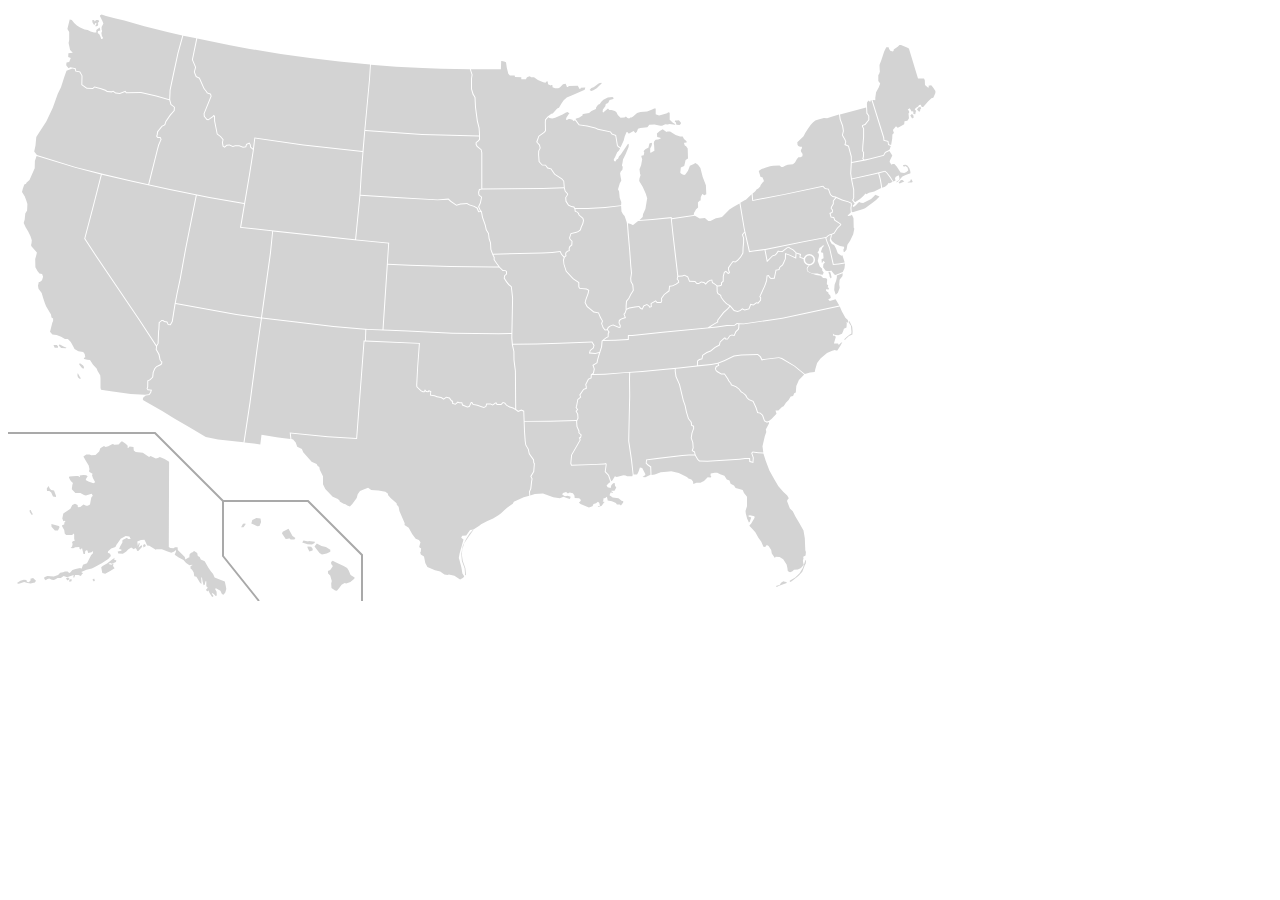
<file: Homework/hmwk4/StudentWebsite 2/index.html>
<html>
    <meta charset="utf-8"/>
    <head>
        <title>Homework 4</title>
        <script src="http://code.jquery.com/jquery-2.2.1.js"></script>
    </head>
    <body>
        <!-- Paste World Map Here-->  
        
    <?xml version="1.0" encoding="UTF-8" standalone="no"?>
    <svg xmlns="http://www.w3.org/2000/svg" width="959" height="593">
    <title>Blank US states map</title>
    <defs>
    <style type="text/css">


    .state {fill:#D3D3D3;}


    /*
    The .state class sets the default fill color for all states.

    Individual states (such as Kansas, Montana, Pennsylvania) can be colored as follows:

    #KS, #MT, #PA {fill:#0000FF;}

    Place this code in the empty space below.
    */





    </style>
    </defs>
    <g class="state">
    <path id="AK" d="M161.1 453.7l-.3 85.4 1.6 1 3.1.2 1.5-1.1h2.6l.2 2.9 7 6.8.5 2.6 3.4-1.9.6-.2.3-3.1 1.5-1.6 1.1-.2 1.9-1.5 3.1 2.1.6 2.9 1.9 1.1 1.1 2.4 3.9 1.8 3.4 6 2.7 3.9 2.3 2.7 1.5 3.7 5 1.8 5.2 2.1 1 4.4.5 3.1-1 3.4-1.8 2.3-1.6-.8-1.5-3.1-2.7-1.5-1.8-1.1-.8.8 1.5 2.7.2 3.7-1.1.5-1.9-1.9-2.1-1.3.5 1.6 1.3 1.8-.8.8s-.8-.3-1.3-1c-.5-.6-2.1-3.4-2.1-3.4l-1-2.3s-.3 1.3-1 1c-.6-.3-1.3-1.5-1.3-1.5l1.8-1.9-1.5-1.5v-5h-.8l-.8 3.4-1.1.5-1-3.7-.6-3.7-.8-.5.3 5.7v1.1l-1.5-1.3-3.6-6-2.1-.5-.6-3.7-1.6-2.9-1.6-1.1v-2.3l2.1-1.3-.5-.3-2.6.6-3.4-2.4-2.6-2.9-4.8-2.6-4-2.6 1.3-3.2V542l-1.8 1.6-2.9 1.1-3.7-1.1-5.7-2.4h-5.5l-.6.5-6.5-3.9-2.1-.3-2.7-5.8-3.6.3-3.6 1.5.5 4.5 1.1-2.9 1 .3-1.5 4.4 3.2-2.7.6 1.6-3.9 4.4-1.3-.3-.5-1.9-1.3-.8-1.3 1.1-2.7-1.8-3.1 2.1-1.8 2.1-3.4 2.1-4.7-.2-.5-2.1 3.7-.6v-1.3l-2.3-.6 1-2.4 2.3-3.9v-1.8l.2-.8 4.4-2.3 1 1.3h2.7l-1.3-2.6-3.7-.3-5 2.7-2.4 3.4-1.8 2.6-1.1 2.3-4.2 1.5-3.1 2.6-.3 1.6 2.3 1 .8 2.1-2.7 3.2-6.5 4.2-7.8 4.2-2.1 1.1-5.3 1.1-5.3 2.3 1.8 1.3-1.5 1.5-.5 1.1-2.7-1-3.2.2-.8 2.3h-1l.3-2.4-3.6 1.3-2.9 1-3.4-1.3-2.9 1.9h-3.2l-2.1 1.3-1.6.8-2.1-.3-2.6-1.1-2.3.6-1 1-1.6-1.1v-1.9l3.1-1.3 6.3.6 4.4-1.6 2.1-2.1 2.9-.6 1.8-.8 2.7.2 1.6 1.3 1-.3 2.3-2.7 3.1-1 3.4-.6 1.3-.3.6.5h.8l1.3-3.7 4-1.5 1.9-3.7 2.3-4.5 1.6-1.5.3-2.6-1.6 1.3-3.4.6-.6-2.4-1.3-.3-1 1-.2 2.9-1.5-.2-1.5-5.8-1.3 1.3-1.1-.5-.3-1.9-4 .2-2.1 1.1-2.6-.3 1.5-1.5.5-2.6-.6-1.9 1.5-1 1.3-.2-.6-1.8v-4.4l-1-1-.8 1.5h-6.1l-1.5-1.3-.6-3.9-2.1-3.6v-1l2.1-.8.2-2.1 1.1-1.1-.8-.5-1.3.5-1.1-2.7 1-5 4.5-3.2 2.6-1.6 1.9-3.7 2.7-1.3 2.6 1.1.3 2.4 2.4-.3 3.2-2.4 1.6.6 1 .6h1.6l2.3-1.3.8-4.4s.3-2.9 1-3.4c.6-.5 1-1 1-1l-1.1-1.9-2.6.8-3.2.8-1.9-.5-3.6-1.8-5-.2-3.6-3.7.5-3.9.6-2.4-2.1-1.8-1.9-3.7.5-.8 6.8-.5h2.1l1 1h.6l-.2-1.6 3.9-.6 2.6.3 1.5 1.1-1.5 2.1-.5 1.5 2.7 1.6 5 1.8 1.8-1-2.3-4.4-1-3.2 1-.8-3.4-1.9-.5-1.1.5-1.6-.8-3.9-2.9-4.7-2.4-4.2 2.9-1.9h3.2l1.8.6 4.2-.2 3.7-3.6 1.1-3.1 3.7-2.4 1.6 1 2.7-.6 3.7-2.1 1.1-.2 1 .8 4.5-.2 2.7-3.1h1.1l3.6 2.4 1.9 2.1-.5 1.1.6 1.1 1.6-1.6 3.9.3.3 3.7 1.9 1.5 7.1.6 6.3 4.2 1.5-1 5.2 2.6 2.1-.6 1.9-.8 4.8 1.9zM46 482.6l2.1 5.3-.2 1-2.9-.3-1.8-4-1.8-1.5H39l-.2-2.6 1.8-2.4 1.1 2.4 1.5 1.5zm-2.6 33.5l3.7.8 3.7 1 .8 1-1.6 3.7-3.1-.2-3.4-3.6zM22.7 502l1.1 2.6 1.1 1.6-1.1.8-2.1-3.1V502zM9 575.1l3.4-2.3 3.4-1 2.6.3.5 1.6 1.9.5 1.9-1.9-.3-1.6 2.7-.6 2.9 2.6-1.1 1.8-4.4 1.1-2.7-.5-3.7-1.1-4.4 1.5-1.6.3zm48.9-4.5l1.6 1.9 2.1-1.6-1.5-1.3zm2.9 3l1.1-2.3 2.1.3-.8 1.9h-2.4zm23.6-1.9l1.5 1.8 1-1.1-.8-1.9zm8.8-12.5l1.1 5.8 2.9.8 5-2.9 4.4-2.6-1.6-2.4.5-2.4-2.1 1.3-2.9-.8 1.6-1.1 1.9.8 3.9-1.8.5-1.5-2.4-.8.8-1.9-2.7 1.9-4.7 3.6-4.8 2.9zm42.3-19.8l2.4-1.5-1-1.8-1.8 1z">
        <title>Alaska</title>
    </path>
    <path id="HI" d="M233.1 519.3l1.9-3.6 2.3-.3.3.8-2.1 3.1zm10.2-3.7l6.1 2.6 2.1-.3 1.6-3.9-.6-3.4-4.2-.5-4 1.8zm30.7 10l3.7 5.5 2.4-.3 1.1-.5 1.5 1.3 3.7-.2 1-1.5-2.9-1.8-1.9-3.7-2.1-3.6-5.8 2.9zm20.2 8.9l1.3-1.9 4.7 1 .6-.5 6.1.6-.3 1.3-2.6 1.5-4.4-.3zm5.3 5.2l1.9 3.9 3.1-1.1.3-1.6-1.6-2.1-3.7-.3zm7-1.2l2.3-2.9 4.7 2.4 4.4 1.1 4.4 2.7v1.9l-3.6 1.8-4.8 1-2.4-1.5zm16.6 15.6l1.6-1.3 3.4 1.6 7.6 3.6 3.4 2.1 1.6 2.4 1.9 4.4 4 2.6-.3 1.3-3.9 3.2-4.2 1.5-1.5-.6-3.1 1.8-2.4 3.2-2.3 2.9-1.8-.2-3.6-2.6-.3-4.5.6-2.4-1.6-5.7-2.1-1.8-.2-2.6 2.3-1 2.1-3.1.5-1-1.6-1.8z">
        <title>Hawaii</title>
    </path>
    <path id="AL" d="M628.5 466.4l.6.2 1.3-2.7 1.5-4.4 2.3.6 3.1 6v1l-2.7 1.9 2.7.3 5.2-2.5-.3-7.6-2.5-1.8-2-2 .4-4 10.5-1.5 25.7-2.9 6.7-.6 5.6.1-.5-2.2-1.5-.8-.9-1.1 1-2.6-.4-5.2-1.6-4.5.8-5.1 1.7-4.8-.2-1.7-1.8-.7-.5-3.6-2.7-3.4-2-6.5-1.4-6.7-1.8-5-3.8-16-3.5-7.9-.8-5.6.1-2.2-9 .8-23.4 2.2-12.2.8-.2 6.4.2 16.7-.7 31-.3 14.1 2.8 18.8 1.6 14.7z">
        <title>Alabama</title>
    </path>
    <path id="AR" d="M587.3 346.1l-6.4-.7.9-3.1 3.1-2.6.6-2.3-1.8-2.9-31.9 1.2-23.3.7-23.6.3 1.5 6.9.1 8.5 1.4 10.9.3 38.2 2.1 1.6 3-1.2 2.9 1.2.4 10.1 25.2-.2 26.8-.8.9-1.9-.3-3.8-1.7-3.1 1.5-1.4-1.4-2.2.7-2.4 1.1-5.9 2.7-2.3-.8-2.2 4-5.6 2.5-1.1-.1-1.7-.5-1.7 2.9-5.8 2.5-1.1.2-3.3 2.1-1.4.9-4.1-1.4-4 4.2-2.4.3-2.1 1.2-4.2.9-3.1z">
        <title>Arkansas</title>
    </path>
    <path id="AZ" d="M135.1 389.7l-.3 1.5.5 1 18.9 10.7 12.1 7.6 14.7 8.6 16.8 10 12.3 2.4 25.4 2.7 6-39.6 7-53.1 4.4-31-24.6-3.6-60.7-11-.2 1.1-2.6 16.5-2.1 3.8-2.8-.2-1.2-2.6-2.6-.4-1.2-1.1-1.1.1-2.1 1.7-.3 6.8-.3 1.5-.5 12.5-1.5 2.4-.4 3.3 2.8 5 1.1 5.5.7 1.1 1.1.9-.4 2.4-1.7 1.2-3.4 1.6-1.6 1.8-1.6 3.6-.5 4.9-3 2.9-1.9.9-.1 5.8-.6 1.6.5.8 3.9.4-.9 3-1.7 2.4-3.7.4z">
        <title>Arizona</title>
    </path>
    <path id="CA" d="M122.7 385.9l-19.7-2.7-10-1.5-.5-1.8v-9.4l-.3-3.2-2.6-4.2-.8-2.3-3.9-4.2-2.9-4.7-2.7-.2-3.2-.8-.3-1 1.5-.6-.6-3.2-1.5-2.1-4.8-.8-3.9-2.1-1.1-2.3-2.6-4.8-2.9-3.1H57l-3.9-2.1-4.5-1.8-4.2-.5-2.4-2.7.5-1.9 1.8-7.1.8-1.9v-2.4l-1.6-1-.5-2.9-1.5-2.6-3.4-5.8-1.3-3.1-1.5-4.7-1.6-5.3-3.2-4.4-.5-2.9.8-3.9h1.1l2.1-1.6 1.1-3.6-1-2.7-2.7-.5-1.9-2.6-2.1-3.7-.2-8.2.6-1.9.6-2.3.5-2.4-5.7-6.3V236l.3-.5.3-3.2-1.3-4-2.3-4.8-2.7-4.5-1.8-3.9 1-3.7.6-5.8 1.8-3.1.3-6.5-1.1-3.6-1.6-4.2L14 184l.8-3.2 1.5-4.2 1.8-.8.3-1.1 3.1-2.6 5.2-11.8.2-7.4 1.69-4.9 38.69 11.8 25.6 6.6-8 31.3-8.67 33.1L88.84 250 131 312.3l17.1 26.1-.4 3.1 2.8 5.2 1.1 5.4 1 1.5.7.6-.2 1.4-1.4 1-3.4 1.6-1.9 2.1-1.7 3.9-.5 4.7-2.6 2.5-2.3 1.1-.1 6.2-.6 1.9 1 1.7 3 .3-.4 1.6-1.4 2-3.9.6zM48.8 337l1.3 1.5-.2 1.3-3.2-.1-.6-1.2-.6-1.5zm1.9 0l1.2-.6 3.6 2.1 3.1 1.2-.9.6-4.5-.2-1.6-1.6zm20.7 19.8l1.8 2.3.8 1 1.5.6.6-1.5-1-1.8-2.7-2-1.1.2v1.2zm-1.4 8.7l1.8 3.2 1.2 1.9-1.5.2-1.3-1.2s-.7-1.5-.7-1.9v-2.2z">
        <title>California</title>
    </path>
    <path id="CO" d="M380.2 235.5l-36-3.5-79.1-8.6-2.2 22.1-7 50.4-1.9 13.7 34 3.9 37.5 4.4 34.7 3 14.3.6z">
        <title>Colorado</title>
    </path>
    <path id="CT" d="M852 190.9l3.6-3.2 1.9-2.1.8.6 2.7-1.5 5.2-1.1 7-3.5-.6-4.2-.8-4.4-1.6-6-4.3 1.1-21.8 4.7.6 3.1 1.5 7.3v8.3l-.9 2.1 1.7 2.2z">
        <title>Connecticut</title>
    </path>
    <path id="DE" d="M834.4 247.2l-1 .5-3.6-2.4-1.8-4.7-1.9-3.6-2.3-1-2.1-3.6.5-2 .5-2.3.1-1.1-.6.1-1.7 1-2 1.7-.2.3 1.4 4.1 2.3 5.6 3.7 16.1 5-.3 6-1.1z">
        <title>Delaware</title>
    </path>
    <path id="FL" d="M750.2 445.2l-5.2-.7-.7.8 1.5 4.4-.4 5.2-4.1-1-.2-2.8H737l-5.3.7-32.4 1.9-8.2-.3-1.7-1.7-2.5-4.2H681l-6.6.5-35.4 4.2-.3 2.8 1.6 1.6 2.9 2 .3 8.4 3.3-.6 6-2.1 6-.5 4.4-.6 7.6 1.8 8.1 3.9 1.6 1.5 2.9 1.1 1.6 1.9.3 2.7 3.2-1.3h3.9l3.6-1.9 3.7-3.6 3.1.2.5-1.1-.8-1 .2-1.9 4-.8h2.6l2.9 1.5 4.2 1.5 2.4 3.7 2.7 1 1.1 3.4 3.4 1.6 1.6 2.6 1.9.6 5.2 1.3 1.3 3.1 3 3.7v9.5l-1.5 4.7.3 2.7 1.3 4.8 1.8 4 .8-.5 1.5-4.5-2.6-1-.3-.6 1.6-.6 4.5 1 .2 1.6-3.2 5.5-2.1 2.4 3.6 3.7 2.6 3.1 2.9 5.3 2.9 3.9 2.1 5 1.8.3 1.6-2.1 1.8 1.1 2.6 4 .6 3.6 3.1 4.4.8-1.3 3.9.3 3.6 2.3 3.4 5.2.8 3.4.3 2.9 1.1 1 1.3.5 2.4-1 1.5-1.6 3.9-.2 3.1-1.5 2.7-3.2-.5-1.9-.3-2.4.6-1.9-.3-1.9 2.4-1.3.3-3.4-.6-1.8-.5-12-1.3-7.6-4.5-8.2-3.6-5.8-2.6-5.3-2.9-2.9-2.9-7.4.7-1.4 1.1-1.3-1.6-2.9-4-3.7-4.8-5.5-3.7-6.3-5.3-9.4-3.7-9.7-2.3-7.3zm17.7 132.7l2.4-.6 1.3-.2 1.5-2.3 2.3-1.6 1.3.5 1.7.3.4 1.1-3.5 1.2-4.2 1.5-2.3 1.2zm13.5-5l1.2 1.1 2.7-2.1 5.3-4.2 3.7-3.9 2.5-6.6 1-1.7.2-3.4-.7.5-1 2.8-1.5 4.6-3.2 5.3-4.4 4.2-3.4 1.9z">
        <title>Florida</title>
    </path>
    <path id="GA" d="M750.2 444.2l-5.6-.7-1.4 1.6 1.6 4.7-.3 3.9-2.2-.6-.2-3h-5.2l-5.3.7-32.3 1.9-7.7-.3-1.4-1.2-2.5-4.3-.8-3.3-1.6-.9-.5-.5.9-2.2-.4-5.5-1.6-4.5.8-4.9 1.7-4.8-.2-2.5-1.9-.7-.4-3.2-2.8-3.5-1.9-6.2-1.5-7-1.7-4.8-3.8-16-3.5-8-.8-5.3.1-2.3 3.3-.3 13.6-1.6 18.6-2 6.3-1.1.5 1.4-2.2.9-.9 2.2.4 2 1.4 1.6 4.3 2.7 3.2-.1 3.2 4.7.6 1.6 2.3 2.8.5 1.7 4.7 1.8 3 2.2 2.3 3 2.3 1.3 2 1.8 1.4 2.7 2.1 1.9 4.1 1.8 2.7 6 1.7 5.1 2.8.7 2.1 1.9 2 5.7 2.9 1.6 1.7-.8.4 1.2-3.3 6.2.5 2.6-1.5 4.2-2.3 10 .8 6.3z">
        <title>Georgia</title>
    </path>
    <path id="IA" d="M556.8 183.6l2.1 2.1.3.7-2 3 .3 4 2.6 4.1 3.1 1.6 2.4.3.9 1.8.2 2.4 2.5 1 .9 1.1.5 1.6 3.8 3.3.6 1.9-.7 3-1.7 3.7-.6 2.4-2.1 1.6-1.6.5-5.7 1.5-1.6 4.8.8 1.8 1.7 1.5-.2 3.5-1.9 1.4-.7 1.8v2.4l-1.4.4-1.7 1.4-.5 1.7.4 1.7-1.3 1-2.3-2.7-1.4-2.8-8.3.8-10 .6-49.2 1.2-1.6-4.3-.4-6.7-1.4-4.2-.7-5.2-2.2-3.7-1-4.6-2.7-7.8-1.1-5.6-1.4-1.9-1.3-2.9 1.7-3.8 1.2-6.1-2.7-2.2-.3-2.4.7-2.4 1.8-.3 61.1-.6 21.2-.7z">
        <title>Iowa</title>
    </path>
    <path id="ID" d="M175.3 27.63l-4.8 17.41L166 65.9l-3.4 16.22-.4 9.67 1.2 4.44 3.5 2.66-.2 3.91-3.9 4.4-4.5 6.6-.9 2.9-1.2 1.1-1.8.8-4.3 5.3-.4 3.1-.4 1.1.6 1 2.6-.1 1.1 2.3-2.4 5.8-1.2 4.2-8.8 35.3 20.7 4.5 39.5 7.9 34.8 6.1 4.9-29.2 3.8-24.1-2.7-2.4-.4-2.6-.8-1.1-2.1 1-.7 2.6-3.2.5-3.9-1.6-3.8.1-2.5.7-3.4-1.5-2.4.2-2.4 2-2-1.1-.7-4 .7-2.9-2.5-2.9-3.3-2.6-2.7-13.1-.1-4.7-.3-.1-.2.4-5.1 3.5-1.7-.2-2.9-3.4-.2-3.1 7-17.13-.4-1.94-3.4-1.15-.6-1.18-2.6-3.46-4.6-10.23-3.2-1.53-2-4.95 1.3-4.63-3.2-7.58 4.4-21.52z">
        <title>Idaho</title>
    </path>
    <path id="IL" d="M618.7 214.3l-.8-2.6-1.3-3.7-1.6-1.8-1.5-2.6-.4-5.5-15.9 1.8-17.4 1h-12.3l.2 2.1 2.2.9 1.1 1.4.4 1.4 3.9 3.4.7 2.4-.7 3.3-1.7 3.7-.8 2.7-2.4 1.9-1.9.6-5.2 1.3-1.3 4.1.6 1.1 1.9 1.8-.2 4.3-2.1 1.6-.5 1.3v2.8l-1.8.6-1.4 1.2-.4 1.2.4 2-1.6 1.3-.9 2.8.3 3.9 2.3 7 7 7.6 5.7 3.7v4.4l.7 1.2 6.6.6 2.7 1.4-.7 3.5-2.2 6.2-.8 3 2 3.7 6.4 5.3 4.8.8 2.2 5.1 2 3.4-.9 2.8 1.5 3.8 1.7 2.1 1.6-.3 1-2.2 2.4-1.7 2.8-1 6.1 2.5.5-.2v-1.1l-1.2-2.7.4-2.8 2.4-1.6 3.4-1.2-.5-1.3-.8-2 1.2-1.3 1-2.7v-4l.4-4.9 2.5-3 1.8-3.8 2.5-4-.5-5.3-1.8-3.2-.3-3.3.8-5.3-.7-7.2-1.1-15.8-1.4-15.3-.9-11.7z">
        <title>Illinois</title>
    </path>
    <path id="IN" d="M622.9 216.1l1.5 1 1.1-.3 2.1-1.9 2.5-1.8 14.3-1.1 18.4-1.8 1.6 15.5 4.9 42.6-.6 2.9 1.3 1.6.2 1.3-2.3 1.6-3.6 1.7-3.2.4-.5 4.8-4.7 3.6-2.9 4 .2 2.4-.5 1.4h-3.5l-1.4-1.7-5.2 3 .2 3.1-.9.2-.5-.9-2.4-1.7-3.6 1.5-1.4 2.9-1.2-.6-1.6-1.8-4.4.5-5.7 1-2.5 1.3v-2.6l.4-4.7 2.3-2.9 1.8-3.9 2.7-4.2-.5-5.8-1.8-3.1-.3-3.2.8-5.3-.7-7.1-.9-12.6-2.5-30.1z">
        <title>Indiana</title>
    </path>
    <path id="KS" d="M485.9 259.5l-43.8-.6-40.6-1.2-21.7-.9-4.3 64.8 24.3 1 44.7 2.1 46.3.6 12.6-.3.7-35-1.2-11.1-2.5-2-2.4-3-2.3-3.6.6-3 1.7-1.4v-2.1l-.8-.7-2.6-.2-3.5-3.4z">
        <title>Kansas</title>
    </path>
    <path id="KY" d="M607.2 331.8l12.6-.7.1-4.1h4.3l30.4-3.2 45.1-4.3 5.6-3.6 3.9-2.1.1-1.9 6-7.8 4.1-3.6 2.1-2.4-3.3-2-2.5-2.7-3-3.8-.5-2.2-2.6-1.4-.9-1.9-.2-6.1-2.6-2-1.9-1.1-.5-2.3-1.3.2-2 1.2-2.5 2.7-1.9-1.7-2.5-.5-2.4 1.4h-2.3l-1.8-2-5.6-.1-1.8-4.5-2.9-1.5-2.1.8-4.2.2-.5 2.1 1.2 1.5.3 2.1-2.8 2-3.8 1.8-2.6.4-.5 4.5-4.9 3.6-2.6 3.7.2 2.2-.9 2.3-4.5-.1-1.3-1.3-3.9 2.2.2 3.3-2.4.6-.8-1.4-1.7-1.2-2.7 1.1-1.8 3.5-2.2-1-1.4-1.6-3.7.4-5.6 1-2.8 1.3-1.2 3.4-1 1 1.5 3.7-4.2 1.4-1.9 1.4-.4 2.2 1.2 2.4v2.2l-1.6.4-6.1-2.5-2.3.9-2 1.4-.8 1.8 1.7 2.4-.9 1.8-.1 3.3-2.4 1.3-2.1 1.7z">
        <title>Kentucky</title>
    </path>
    <path id="LA" d="M526.9 485.9l8.1-.3 10.3 3.6 6.5 1.1 3.7-1.5 3.2 1.1 3.2 1 .8-2.1-3.2-1.1-2.6.5-2.7-1.6.8-1.5 3.1-1 1.8 1.5 1.8-1 3.2.6 1.5 2.4.3 2.3 4.5.3 1.8 1.8-.8 1.6-1.3.8 1.6 1.6 8.4 3.6 3.6-1.3 1-2.4 2.6-.6 1.8-1.5 1.3 1 .8 2.9-2.3.8.6.6 3.4-1.3 2.3-3.4.8-.5-2.1-.3.8-1.6-.2-1.5 2.1-.5 1.1-1.3.6.8.6 3.1 4.2.6 4 1.9 1 1.5h2.9l1.1 1 2.3-3.1V493h-1.3l-3.4-2.7-5.8-.8-3.2-2.3 1.1-2.7 2.3.3.2-.6-1.8-1v-.5h3.2l1.8-3.1-1.3-1.9-.3-2.7-1.5.2-1.9 2.1-.6 2.6-3.1-.6-1-1.8 1.8-1.9 1.9-1.7-2.2-6.5-3.4-3.4 1-7.3-.2-.5-1.3.2-33.1 1.4-.8-2.4.8-8.5 8.6-14.8-.9-2.6 1.4-.4.4-2-2.2-2 .1-1.9-2-4.5-.4-5.1.1-.7-26.4.8-25.2.1.4 9.7.7 9.5.5 3.7 2.6 4.5.9 4.4 4.3 6 .3 3.1.6.8-.7 8.3-2.8 4.6 1.2 2.4-.5 2.6-.8 7.3-1.3 3 .2 3.7z">
        <title>Louisiana</title>
    </path>
    <path id="MA" d="M887.5 172.5l-.5-2.3.8-1.5 2.9-1.5.8 3.1-.5 1.8-2.4 1.5v1l1.9-1.5 3.9-4.5 3.9-1.9 4.2-1.5-.3-2.4-1-2.9-1.9-2.4-1.8-.8-2.1.2-.5.5 1 1.3 1.5-.8 2.1 1.6.8 2.7-1.8 1.8-2.3 1-3.6-.5-3.9-6-2.3-2.6h-1.8l-1.1.8-1.9-2.6.3-1.5 2.4-5.2-2.9-4.4-3.7 1.8-1.8 2.9-18.3 4.7-13.8 2.5-.6 10.6.7 4.9 22-4.8 11.2-2.8 2 1.6 3.4 4.3 2.9 4.7zm12.5 1.4l2.2-.7.5-1.7 1 .1 1 2.3-1.3.5-3.9.1zm-9.4.8l2.3-2.6h1.6l1.8 1.5-2.4 1-2.2 1z">
        <title>Massachusetts</title>
    </path>
    <path id="MD" d="M834.8 264.1l1.7-3.8.5-4.8-6.3 1.1-5.8.3-3.8-16.8-2.3-5.5-1.5-4.6-22.2 4.3-37.6 7.6 2 10.4 4.8-4.9 2.5-.7 1.4-1.5 1.8-2.7 1.6.7 2.6-.2 2.6-2.1 2-1.5 2.1-.6 1.5 1.1 2.7 1.4 1.9 1.8 1.3 1.4 4.8 1.6-.6 2.9 5.8 2.1 2.1-2.6 3.7 2.5-2.1 3.3-.7 3.3-1.8 2.6v2.1l.3.8 2 1.3 3.4 1.1 4.3-.1 3.1 1 2.1.3 1-2.1-1.5-2.1v-1.8l-2.4-2.1-2.1-5.5 1.3-5.3-.2-2.1-1.3-1.3s1.5-1.6 1.5-2.3c0-.6.5-2.1.5-2.1l1.9-1.3 1.9-1.6.5 1-1.5 1.6-1.3 3.7.3 1.1 1.8.3.5 5.5-2.1 1 .3 3.6.5-.2 1.1-1.9 1.6 1.8-1.6 1.3-.3 3.4 2.6 3.4 3.9.5 1.6-.8 3.2 4.2 1 .4zm-14.5.2l1.1 2.5.2 1.8 1.1 1.9s.9-.9.9-1.2c0-.3-.7-3.1-.7-3.1l-.7-2.3z">
        <title>Maryland</title>
    </path>
    <path id="ME" d="M865.8 91.9l1.5.4v-2.6l.8-5.5 2.6-4.7 1.5-4-1.9-2.4v-6l.8-1 .8-2.7-.2-1.5-.2-4.8 1.8-4.8 2.9-8.9 2.1-4.2h1.3l1.3.2v1.1l1.3 2.3 2.7.6.8-.8v-1l4-2.9 1.8-1.8 1.5.2 6 2.4 1.9 1 9.1 29.9h6l.8 1.9.2 4.8 2.9 2.3h.8l.2-.5-.5-1.1 2.8-.5 1.9 2.1 2.3 3.7V85l-2.1 4.7-1.9.6-3.4 3.1-4.8 5.5h-1.3c-.6 0-1-2.1-1-2.1l-1.8.2-1 1.5-2.4 1.5-1 1.5 1.6 1.5-.5.6-.5 2.7-1.9-.2v-1.6l-.3-1.3-1.5.3-1.8-3.2-2.1 1.3 1.3 1.5.3 1.1-.8 1.3.3 3.1.2 1.6-1.6 2.6-2.9.5-.3 2.9-5.3 3.1-1.3.5-1.6-1.5-3.1 3.6 1 3.2-1.5 1.3-.2 4.4-1.1 6.3-2.2-.9-.5-3.1-4-1.1-.2-2.5-11.7-37.43zm36.5 15.6l1.5-1.5 1.4 1.1.6 2.4-1.7.9zm6.7-5.9l1.8 1.9s1.3.1 1.3-.2c0-.3.2-2 .2-2l.9-.8-.8-1.8-2 .7z">
        <title>Maine</title>
    </path>
    <path id="MI" d="M644.5 211l19.1-1.9.2 1.1 9.9-1.5 12-1.7.1-.6.2-1.5 2.1-3.7 2-1.7-.2-5.1 1.6-1.6 1.1-.3.2-3.6 1.5-3 1.1.6.2.6.8.2 1.9-1-.4-9.1-3.2-8.2-2.3-9.1-2.4-3.2-2.6-1.8-1.6 1.1-3.9 1.8-1.9 5-2.7 3.7-1.1.6-1.5-.6s-2.6-1.5-2.4-2.1c.2-.6.5-5 .5-5l3.4-1.3.8-3.4.6-2.6 2.4-1.6-.3-10-1.6-2.3-1.3-.8-.8-2.1.8-.8 1.6.3.2-1.6-2.6-2.2-1.3-2.6h-2.6l-4.5-1.5-5.5-3.4h-2.7l-.6.6-1-.5-3.1-2.3-2.9 1.8-2.9 2.3.3 3.6 1 .3 2.1.5.5.8-2.6.8-2.6.3-1.5 1.8-.3 2.1.3 1.6.3 5.5-3.6 2.1-.6-.2v-4.2l1.3-2.4.6-2.4-.8-.8-1.9.8-1 4.2-2.7 1.1-1.8 1.9-.2 1 .6.8-.6 2.6-2.3.5v1.1l.8 2.4-1.1 6.1-1.6 4 .6 4.7.5 1.1-.8 2.4-.3.8-.3 2.7 3.6 6 2.9 6.5 1.5 4.8-.8 4.7-1 6-2.4 5.2-.3 2.7-3.2 3.1zm-33.3-72.4l-1.3-1.1-1.8-10.4-3.7-1.3-1.7-2.3-12.6-2.8-2.8-1.1-8.1-2.2-7.8-1-3.9-5.3.7-.5 2.7-.8 3.6-2.3v-1l.6-.6 6-1 2.4-1.9 4.4-2.1.2-1.3 1.9-2.9 1.8-.8 1.3-1.8 2.3-2.3 4.4-2.4 4.7-.5 1.1 1.1-.3 1-3.7 1-1.5 3.1-2.3.8-.5 2.4-2.4 3.2-.3 2.6.8.5 1-1.1 3.6-2.9 1.3 1.3h2.3l3.2 1 1.5 1.1 1.5 3.1 2.7 2.7 3.9-.2 1.5-1 1.6 1.3 1.6.5 1.3-.8h1.1l1.6-1 4-3.6 3.4-1.1 6.6-.3 4.5-1.9 2.6-1.3 1.5.2v5.7l.5.3 2.9.8 1.9-.5 6.1-1.6 1.1-1.1 1.5.5v7l3.2 3.1 1.3.6 1.3 1-1.3.3-.8-.3-3.7-.5-2.1.6-2.3-.2-3.2 1.5h-1.8l-5.8-1.3-5.2.2-1.9 2.6-7 .6-2.4.8-1.1 3.1-1.3 1.1-.5-.2-1.5-1.6-4.5 2.4h-.6l-1.1-1.6-.8.2-1.9 4.4-1 4-3.2 6.9zm-29.6-56.5l1.8-2.1 2.2-.8 5.4-3.9 2.3-.6.5.5-5.1 5.1-3.3 1.9-2.1.9zm86.2 32.1l.6 2.5 3.2.2 1.3-1.2s-.1-1.5-.4-1.6c-.3-.2-1.6-1.9-1.6-1.9l-2.2.2-1.6.2-.3 1.1z">
        <title>Michigan</title>
    </path>
    <path id="MN" d="M464.6 66.79l-.6 3.91v10.27l1.6 5.03 1.9 3.32.5 9.93 1.8 13.45 1.8 7.3.4 6.4v5.3l-1.6 1.8-1.8 1.3v1.5l.9 1.7 4.1 3.5.7 3.2v35.9l60.3-.6 21.2-.7-.5-6-1.8-2.1-7.2-4.6-3.6-5.3-3.4-.9-2-2.8h-3.2l-3.5-3.8-.5-7 .1-3.9 1.5-3-.7-2.7-2.8-3.1 2.2-6.1 5.4-4 1.2-1.4-.2-8 .2-3 2.6-3 3.8-2.9 1.3-.2 4.5-5 1.8-.8 2.3-3.9 2.4-3.6 3.1-2.6 4.8-2 9.2-4.1 3.9-1.8.6-2.3-4.4.4-.7 1.1h-.6l-1.8-3.1-8.9.3-1 .8h-1l-.5-1.3-.8-1.8-2.6.5-3.2 3.2-1.6.8h-3.1l-2.6-1v-2.1l-1.3-.2-.5.5-2.6-1.3-.5-2.9-1.5.5-.5 1-2.4-.5-5.3-2.4-3.9-2.6h-2.9l-1.3-1-2.3.6-1.1 1.1-.3 1.3h-4.8v-2.1l-6.3-.3-.3-1.5h-4.8l-1.6-1.6-1.5-6.1-.8-5.5-1.9-.8-2.3-.5-.6.2-.3 8.2-30.1-.03z">
        <title>Minnesota</title>
    </path>
    <path id="MO" d="M593.1 338.7l.5-5.9 4.2-3.4 1.9-1v-2.9l.7-1.6-1.1-1.6-2.4.3-2.1-2.5-1.7-4.5.9-2.6-2-3.2-1.8-4.6-4.6-.7-6.8-5.6-2.2-4.2.8-3.3 2.2-6 .6-3-1.9-1-6.9-.6-1.1-1.9v-4.1l-5.3-3.5-7.2-7.8-2.3-7.3-.5-4.2.7-2.4-2.6-3.1-1.2-2.4-7.7.8-10 .6-48.8 1.2 1.3 2.6-.1 2.2 2.3 3.6 3 3.9 3.1 3 2.6.2 1.4 1.1v2.9l-1.8 1.6-.5 2.3 2.1 3.2 2.4 3 2.6 2.1 1.3 11.6-.8 40 .5 5.7 23.7-.2 23.3-.7 32.5-1.3 2.2 3.7-.8 3.1-3.1 2.5-.5 1.8 5.2.5 4.1-1.1z">
        <title>Missouri</title>
    </path>
    <path id="MS" d="M604.3 472.5l2.6-4.2 1.8.8 6.8-1.9 2.1.3 1.5.8h5.2l.4-1.6-1.7-14.8-2.8-19 1-45.1-.2-16.7.2-6.3-4.8.3-19.6 1.6-13 .4-.2 3.2-2.8 1.3-2.6 5.1.5 1.6.1 2.4-2.9 1.1-3.5 5.1.8 2.3-3 2.5-1 5.7-.6 1.9 1.6 2.5-1.5 1.4 1.5 2.8.3 4.2-1.2 2.5-.2.9.4 5 2 4.5-.1 1.7 2.3 2-.7 3.1-.9.3.6 1.9-8.6 15-.8 8.2.5 1.5 24.2-.7 8.2-.7 1.9-.3.6 1.4-1 7.1 3.3 3.3 2.2 6.4z">
        <title>Mississippi</title>
    </path>
    <path id="MT" d="M361.1 70.77l-5.3 57.13-1.3 15.2-59.1-6.6-49-7.1-1.4 11.2-1.9-1.7-.4-2.5-1.3-1.9-3.3 1.5-.7 2.5-2.3.3-3.8-1.6-4.1.1-2.4.7-3.2-1.5-3 .2-2.1 1.9-.9-.6-.7-3.4.7-3.2-2.7-3.2-3.3-2.5-2.5-12.6-.1-5.3-1.6-.8-.6 1-4.5 3.2-1.2-.1-2.3-2.8-.2-2.8 7-17.15-.6-2.67-3.5-1.12-.4-.91-2.7-3.5-4.6-10.41-3.2-1.58-1.8-4.26 1.3-4.63-3.2-7.57 4.4-21.29L222 37.3l18.4 3.4 32.3 5.3 29.3 4 29.2 3.5 30.8 3.07z">
        <title>Montana</title>
    </path>
    <path id="NC" d="M786.7 357.7L774 350l-3.1-.8-16.6 2.1-1.6-3-2.8-2.2-16.7.5-7.4.9-9.2 4.5-6.8 2.7-6.5 1.2-13.4 1.4.1-4.1 1.7-1.3 2.7-.7.7-3.8 3.9-2.5 3.9-1.5 4.5-3.7 4.4-2.3.7-3.2 4.1-3.8.7 1 2.5.2 2.4-3.6 1.7-.4 2.6.3 1.8-4 2.5-2.4.5-1.8.1-3.5 4.4.1 38.5-5.6 57.5-12.3 2 4.8 3.6 6.5 2.4 2.4.6 2.3-2.4.2.8.6-.3 4.2-2.6 1.3-.6 2.1-1.3 2.9-3.7 1.6-2.4-.3-1.5-.2-1.6-1.3.3 1.3v1h1.9l.8 1.3-1.9 6.3h4.2l.6 1.6 2.3-2.3 1.3-.5-1.9 3.6-3.1 4.8H828l-1.1-.5-2.7.6-5.2 2.4-6.5 5.3-3.4 4.7-1.9 6.5-.5 2.4-4.7.5-5.1 1.5zm49.3-26.2l2.6-2.5 3.2-2.6 1.5-.6.2-2-.6-6.1-1.5-2.3-.6-1.9.7-.2 2.7 5.5.4 4.4-.2 3.4-3.4 1.5-2.8 2.4-1.1 1.2z">
        <title>North Carolina</title>
    </path>
    <path id="ND" d="M471 126.4l-.4-6.2-1.8-7.3-1.8-13.61-.5-9.7-1.9-3.18-1.6-5.32V70.68l.6-3.85-1.8-5.54-28.6-.59-18.6-.6-26.5-1.3-25.2-2.16-.9 14.42-4.7 50.94 56.8 3.9 56.9 1.7z">
        <title>North Dakota</title>
    </path>
    <path id="NE" d="M470.3 204.3l-1-2.3-.5-1.6-2.9-1.6-4.8-1.5-2.2-1.2-2.6.1-3.7.4-4.2 1.2-6-4.1-2.2-2-10.7.6-41.5-2.4-35.6-2.2-4.3 43.7 33.1 3.3-1.4 21.1 21.7 1 40.6 1.2 43.8.6h4.5l-2.2-3-2.6-3.9.1-2.3-1.4-2.7-1.9-5.2-.4-6.7-1.4-4.1-.5-5-2.3-3.7-1-4.7-2.8-7.9-1-5.3z">
        <title>Nebraska</title>
    </path>
    <path id="NH" d="M881.7 141.3l1.1-3.2-2.7-1.2-.5-3.1-4.1-1.1-.3-3-11.7-37.48-.7.08-.6 1.6-.6-.5-1-1-1.5 1.9-.2 2.29.5 8.41 1.9 2.8v4.3l-3.9 4.8-2.4.9v.7l1.1 1.9v8.6l-.8 9.2-.2 4.7 1 1.4-.2 4.7-.5 1.5 1 1.1 5.1-1.2 13.8-3.5 1.7-2.9 4-1.9z">
        <title>New Hampshire</title>
    </path>
    <path id="NJ" d="M823.7 228.3l.1-1.5 2.7-1.3 1.7-2.8 1.7-2.4 3.3-3.2v-1.2l-6.1-4.1-1-2.7-2.7-.3-.1-.9-.7-2.2 2.2-1.1.2-2.9-1.3-1.3.2-1.2 1.9-3.1V193l2.5-3.1 5.6 2.5 6.4 1.9 2.5 1.2.1 1.8-.5 2.7.4 4.5-2.1 1.9-1.1 1 .5.5 2.7-.3 1.1-.8 1.6 3.4.2 9.4.6 1.1-1.1 5.5-3.1 6.5-2.7 4-.8 4.8-2.1 2.4h-.8l-.3-2.7.8-1-.2-1.5-4-.6-4.8-2.3-3.2-2.9-1-2z">
        <title>New Jersey</title>
    </path>
    <path id="NM" d="M270.2 429.4l-16.7-2.6-1.2 9.6-15.8-2 6-39.7 7-53.2 4.4-30.9 34 3.9 37.4 4.4 32 2.8-.3 10.8-1.4-.1-7.4 97.7-28.4-1.8-38.1-3.7.7 6.3z">
        <title>New Mexico</title>
    </path>
    <path id="NV" d="M123.1 173.6l38.7 8.5 26 5.2-10.6 53.1-5.4 29.8-3.3 15.5-2.1 11.1-2.6 16.4-1.7 3.1-1.6-.1-1.2-2.6-2.8-.5-1.3-1.1-1.8.1-.9.8-1.8 1.3-.3 7.3-.3 1.5-.5 12.4-1.1 1.8-16.7-25.5-42.1-62.1-12.43-19 8.55-32.6 8.01-31.3z">
        <title>Nevada</title>
    </path>
    <path id="NY" d="M843.4 200l.5-2.7-.2-2.4-3-1.5-6.5-2-6-2.6-.6-.4-2.7-.3-2-1.5-2.1-5.9-3.3-.5-2.4-2.4-38.4 8.1-31.6 6-.5-6.5 1.6-1.2 1.3-1.1 1-1.6 1.8-1.1 1.9-1.8.5-1.6 2.1-2.7 1.1-1-.2-1-1.3-3.1-1.8-.2-1.9-6.1 2.9-1.8 4.4-1.5 4-1.3 3.2-.5 6.3-.2 1.9 1.3 1.6.2 2.1-1.3 2.6-1.1 5.2-.5 2.1-1.8 1.8-3.2 1.6-1.9h2.1l1.9-1.1.2-2.3-1.5-2.1-.3-1.5 1.1-2.1v-1.5h-1.8l-1.8-.8-.8-1.1-.2-2.6 5.8-5.5.6-.8 1.5-2.9 2.9-4.5 2.7-3.7 2.1-2.4 2.4-1.8 3.1-1.2 5.5-1.3 3.2.2 4.5-1.5 7.4-2.2.7 4.9 2.4 6.5.8 5-1 4.2 2.6 4.5.8 2-.9 3.2 3.7 1.7 2.7 10.2v5.8l-.6 10.9.8 5.4.7 3.6 1.5 7.3v8.1l-1.1 2.3 2.1 2.7.5.9-1.9 1.8.3 1.3 1.3-.3 1.5-1.3 2.3-2.6 1.1-.6 1.6.6 2.3.2 7.9-3.9 2.9-2.7 1.3-1.5 4.2 1.6-3.4 3.6-3.9 2.9-7.1 5.3-2.6 1-5.8 1.9-4 1.1-1-.4z">
        <title>New York</title>
    </path>
    <path id="OH" d="M663.8 211.2l1.7 15.5 4.8 41.1 3.9-.2 2.3-.8 3.6 1.8 1.7 4.2 5.4.1 1.8 2h1.7l2.4-1.4 3.1.5 1.5 1.3 1.8-2 2.3-1.4 2.4-.4.6 2.7 1.6 1 2.6 2 .8.2 2-.1 1.2-.6v-2.1l1.7-1.5.1-4.8 1.1-4.2 1.9-1.3 1 .7 1 1.1.7.2.4-.4-.9-2.7v-2.2l1.1-1.4 2.5-3.6 1.3-1.5 2.2.5 2.1-1.5 3-3.3 2.2-3.7.2-5.4.5-5V230l-1.2-3.2 1.2-1.8 1.3-1.2-.6-2.8-4.3-25.6-6.2 3.7-3.9 2.3-3.4 3.7-4 3.9-3.2.8-2.9.5-5.5 2.6-2.1.2-3.4-3.1-5.2.6-2.6-1.5-2.2-1.3z">
        <title>Ohio</title>
    </path>
    <path id="OK" d="M411.9 334.9l-1.8 24.3-.9 18 .2 1.6 4 3.6 1.7.9h.9l.9-2.1 1.5 1.9 1.6.1.3-.2.2-1.1 2.8 1.4-.4 3.5 3.8.5 2.5 1 4.2.6 2.3 1.6 2.5-1.7 3.5.7 2.2 3.1 1.2.1v2.3l2.1.7 2.5-2.1 1.8.6 2.7.1.7 2.3 4.4 1.8 1.7-.3 1.9-4.2h1.3l1.1 2.1 4.2.8 3.4 1.3 3 .8 1.6-.7.7-2.7h4.5l1.9.9 2.7-1.9h1.4l.6 1.4h3.6l2-1.8 2.3.6 1.7 2.2 3 1.7 3.4.9 1.9 1.2-.3-37.6-1.4-10.9-.1-8.6-1.5-6.6-.6-6.8.1-4.3-12.6.3-46.3-.5-44.7-2.1-41.5-1.8-.4 10.7z">
        <title>Oklahoma</title>
    </path>
    <path id="OR" d="M67.44 158.9l28.24 7.2 27.52 6.5 17 3.7 8.8-35.1 1.2-4.4 2.4-5.5-.7-1.3-2.5.1-1.3-1.8.6-1.5.4-3.3 4.7-5.7 1.9-.9.9-.8.7-2.7.8-1.1 3.9-5.7 3.7-4 .2-3.26-3.4-2.49-1.2-4.55-13.1-3.83L132.9 85l-14.8.37-1.1-1.31-5.1 1.84-4.5-.48-2.4-1.58-1.3.54-4.68-.29-1.96-1.43-4.84-1.77-1.1-.07-4.45-1.27-1.76 1.52-6.26-.24-5.31-3.85.21-9.28-2.05-3.5-4.1-.6-.7-2.5-2.4-.5-5.8 2.1-2.3 6.5-3.2 10-3.2 6.5-5 14.1-6.5 13.6-8.1 12.6-1.9 2.9-.8 8.6-1.3 6 2.71 3.5z">
        <title>Oregon</title>
    </path>
    <path id="PA" d="M736.6 192.2l1.3-.5 5.7-5.5.7 6.9 33.5-6.5 36.9-7.8 2.3 2.3 3.1.4 2 5.6 2.4 1.9 2.8.4.1.1-2.6 3.2v3.1l-1.9 3.1-.2 1.9 1.3 1.3-.2 1.9-2.4 1.1 1 3.4.2 1.1 2.8.3.9 2.5 5.9 3.9v.4l-3.1 3-1.5 2.2-1.7 2.8-2.7 1.2-1.4.3-2.1 1.3-1.6 1.4-22.4 4.3L757 241l-11.3 1.4-3.9.7-5.1-22.4-4.3-25.9z">
        <title>Pennsylvania</title>
    </path>
    <path id="RI" d="M873.6 175.7l-.8-4.4-1.6-6 5.7-1.5 1.5 1.3 3.4 4.3 2.8 4.4-2.8 1.4-1.3-.2-1.1 1.8-2.4 1.9-2.8 1.1z">
        <title>Rhode Island</title>
    </path>
    <path id="SC" d="M759 413.6l-2.1-1-1.9-5.6-2.5-2.3-2.5-.5-1.5-4.6-3-6.5-4.2-1.8-1.9-1.8-1.2-2.6-2.4-2-2.3-1.3-2.2-2.9-3.2-2.4-4.4-1.7-.4-1.4-2.3-2.8-.5-1.5-3.8-5.4-3.4.1-3.9-2.5-1.2-1.2-.2-1.4.6-1.6 2.7-1.3-.8-2 6.4-2.7 9.2-4.5 7.1-.9 16.4-.5 2.3 1.9 1.8 3.5 4.6-.8 12.6-1.5 2.7.8 12.5 7.4 10.1 8.3-5.3 5.4-2.6 6.1-.5 6.3-1.6.8-1.1 2.7-2.4.6-2.1 3.6-2.7 2.7-2.3 3.4-1.6.8-3.6 3.4-2.9.2 1 3.2-5 5.3-2.3 1.6z">
        <title>South Carolina</title>
    </path>
    <path id="SD" d="M471 181.1l-.9 3.2.4 3 2.6 2-1.2 5.4-1.8 4.1 1.5 3.3.7 1.1-1.3.1-.7-1.6-.6-2-3.3-1.8-4.8-1.5-2.5-1.3-2.9.1-3.9.4-3.8 1.2-5.3-3.8-2.7-2.4-10.9.8-41.5-2.4-35.6-2.2L354 162l2.8-34 .4-5 56.9 3.9 56.9 1.7v2.7l-1.3 1.5-2 1.5-.1 2.2 1.1 2.2 4.1 3.4.5 2.7v35.9z">
        <title>South Dakota</title>
    </path>
    <path id="TN" d="M670.8 359.6l-13.1 1.2-23.3 2.2-37.6 2.7-11.8.4.9-.6.9-4.5-1.2-3.6 3.9-2.3.4-2.5 1.2-4.3 3-9.5.5-5.6.3-.2 12.3-.2 13.6-.8.1-3.9 3.5-.1 30.4-3.3 54-5.2 10.3-1.5 7.6-.2 2.4-1.9 1.3.3-.1 3.3-.4 1.6-2.4 2.2-1.6 3.6-2-.4-2.4.9-2.2 3.3-1.4-.2-.8-1.2-1.1.4-4.3 4-.8 3.1-4.2 2.2-4.3 3.6-3.8 1.5-4.4 2.8-.6 3.6-2.5.5-2 1.7-.2 4.8z">
        <title>Tennessee</title>
    </path>
    <path id="TX" d="M282.8 425.6l37 3.6 29.3 1.9 7.4-97.7 54.4 2.4-1.7 23.3-1 18 .2 2 4.4 4.1 2 1.1h1.8l.5-1.2.7.9 2.4.2 1.1-.6v-.2l1 .5-.4 3.7 4.5.7 2.4.9 4.2.7 2.6 1.8 2.8-1.9 2.7.6 2.2 3.1.8.1v2.1l3.3 1.1 2.5-2.1 1.5.5 2.1.1.6 2.1 5.2 2 2.3-.5 1.9-4h.1l1.1 1.9 4.6.9 3.4 1.3 3.2 1 2.4-1.2.7-2.3h3.6l2.1 1 3-2h.4l.5 1.4h4.7l1.9-1.8 1.3.4 1.7 2.1 3.3 1.9 3.4 1 2.5 1.4 2.7 2 3.1-1.2 2.1.8.7 20 .7 9.5.6 4.1 2.6 4.4.9 4.5 4.2 5.9.3 3.1.6.8-.7 7.7-2.9 4.8 1.3 2.6-.5 2.4-.8 7.2-1.3 3 .3 4.2-5.6 1.6-9.9 4.5-1 1.9-2.6 1.9-2.1 1.5-1.3.8-5.7 5.3-2.7 2.1-5.3 3.2-5.7 2.4-6.3 3.4-1.8 1.5-5.8 3.6-3.4.6-3.9 5.5-4 .3-1 1.9 2.3 1.9-1.5 5.5-1.3 4.5-1.1 3.9-.8 4.5.8 2.4 1.8 7 1 6.1 1.8 2.7-1 1.5-3.1 1.9-5.7-3.9-5.5-1.1-1.3.5-3.2-.6-4.2-3.1-5.2-1.1-7.6-3.4-2.1-3.9-1.3-6.5-3.2-1.9-.6-2.3.6-.6.3-3.4-1.3-.6-.6-1 1.3-4.4-1.6-2.3-3.2-1.3-3.4-4.4-3.6-6.6-4.2-2.6.2-1.9-5.3-12.3-.8-4.2-1.8-1.9-.2-1.5-6-5.3-2.6-3.1v-1.1l-2.6-2.1-6.8-1.1-7.4-.6-3.1-2.3-4.5 1.8-3.6 1.5-2.3 3.2-1 3.7-4.4 6.1-2.4 2.4-2.6-1-1.8-1.1-1.9-.6-3.9-2.3v-.6l-1.8-1.9-5.2-2.1-7.4-7.8-2.3-4.7v-8.1l-3.2-6.5-.5-2.7-1.6-1-1.1-2.1-5-2.1-1.3-1.6-7.1-7.9-1.3-3.2-4.7-2.3-1.5-4.4-2.6-2.9-1.7-.5zm174.4 141.7l-.6-7.1-2.7-7.2-.6-7 1.5-8.2 3.3-6.9 3.5-5.4 3.2-3.6.6.2-4.8 6.6-4.4 6.5-2 6.6-.3 5.2.9 6.1 2.6 7.2.5 5.2.2 1.5z">
        <title>Texas</title>
    </path>
    <path id="UT" d="M228.4 305.9l24.6 3.6 1.9-13.7 7-50.5 2.3-22-32.2-3.5 2.2-13.1 1.8-10.6-34.7-6.1-12.5-2.5-10.6 52.9-5.4 30-3.3 15.4-1.7 9.2z">
        <title>Utah</title>
    </path>
    <path id="VA" d="M834.7 265.2l-.2 2.8-2.9 3.8-.4 4.6.5 3.4-1.8 5-2.2 1.9-1.5-4.6.4-5.4 1.6-4.2.7-3.3-.1-1.7zm-60.3 44.6l-38.6 5.6-4.8-.1-2.2-.3-2.5 1.9-7.3.1-10.3 1.6-6.7.6 4.1-2.6 4.1-2.3v-2.1l5.7-7.3 4.1-3.7 2.2-2.5 3.6 4.3 3.8.9 2.7-1 2-1.5 2.4 1.2 4.6-1.3 1.7-4.4 2.4.7 3.2-2.3 1.6.4 2.8-3.2.2-2.7-.8-1.2 4.8-10.5 1.8-5.2.5-4.7.7-.2 1.1 1.7 1.5 1.2 3.9-.2 1.7-8.1 3-.6.8-2.6 2.8-2.2 1.1-2.1 1.8-4.3.1-4.6 3.6 1.4 6.6 3.1.3-5.2 3.4 1.2-.6 2.9 8.6 3.1 1.4 1.8-.8 3.3-1.3 1.3-.5 1.7.5 2.4 2 1.3 3.9 1.4 2.9 1 4.9.9 2.2 2.1 3.2.4.9 1.2-.4 4.7 1.4 1.1-.5 1.9 1.2.8-.2 1.4-2.7-.1.1 1.6 2.3 1.5.1 1.4 1.8 1.8.5 2.5-2.6 1.4 1.6 1.5 5.8-1.7 3.7 6.2z">
        <title>Virginia</title>
    </path>
    <path id="VT" d="M832.7 111.3l2.4 6.5.8 5.3-1 3.9 2.5 4.4.9 2.3-.7 2.6 3.3 1.5 2.9 10.8v5.3l11.5-2.1-1-1.1.6-1.9.2-4.3-1-1.4.2-4.7.8-9.3v-8.5l-1.1-1.8v-1.6l2.8-1.1 3.5-4.4v-3.6l-1.9-2.7-.3-5.79-26.1 6.79z">
        <title>Vermont</title>
    </path>
    <path id="WA" d="M74.5 67.7l-2.3-4.3-4.1-.7-.4-2.4-2.5-.6-2.9-.5-1.8 1-2.3-2.9.3-2.9 2.7-.3 1.6-4-2.6-1.1.2-3.7 4.4-.6-2.7-2.7-1.5-7.1.6-2.9v-7.9l-1.8-3.2 2.3-9.4 2.1.5 2.4 2.9 2.7 2.6 3.2 1.9 4.5 2.1 3.1.6 2.9 1.5 3.4 1 2.3-.2V22l1.3-1.1 2.1-1.3.3 1.1.3 1.8-2.3.5-.3 2.1 1.8 1.5 1.1 2.4.6 1.9 1.5-.2.2-1.3-1-1.3-.5-3.2.8-1.8-.6-1.5V19l1.8-3.6-1.1-2.6L91.9 8l.3-.8 1.4-.8L98 7.9l9.7 2.7 8.6 1.9 20 5.7 23 5.7 15 3.49-4.8 17.56-4.5 20.83-3.4 16.25-.4 9.18-12.9-3.72-15.3-3.47-14.5.32-1.1-1.53-5.7 2.09-3.9-.42-2.6-1.79-1.7.65-4.15-.25-1.72-1.32-5.16-1.82-1.18-.16-4.8-1.39-1.92 1.65-5.65-.25-4.61-3.35zm9.6-55.4l2-.2.5 1.4 1.5-1.6h2.3l.8 1.5-1.5 1.7.6.8-.7 2-1.4.4s-.9.1-.9-.2c0-.3 1.5-2.6 1.5-2.6l-1.7-.6-.3 1.5-.7.6-1.5-2.3z">
        <title>Washington</title>
    </path>
    <path id="WI" d="M541.4 109.9l2.9.5 2.9-.6 7.4-3.2 2.9-1.9 2.1-.8 1.9 1.5-1.1 1.1-1.9 3.1-.6 1.9 1 .6 1.8-1 1.1-.2 2.7.8.6 1.1 1.1.2.6-1.1 4 5.3 8.2 1.2 8.2 2.2 2.6 1.1 12.3 2.6 1.6 2.3 3.6 1.2L609 138l1.6 1.4 1.5.9-1.1 2.3-1.8 1.6-2.1 4.7-1.3 2.4.2 1.8 1.5.3 1.1-1.9 1.5-.8.8-2.3 1.9-1.8 2.7-4 4.2-6.3.8-.5.3 1-.2 2.3-2.9 6.8-2.7 5.7-.5 3.2-.6 2.6.8 1.3-.2 2.7-1.9 2.4-.5 1.8.6 3.6.6 3.4-1.5 2.6-.8 2.9-1 3.1 1.1 2.4.6 6.1 1.6 4.5-.2 3-15.9 1.8-17.5 1H567l-.7-1.5-2.9-.4-2.6-1.3-2.3-3.7-.3-3.6 2-2.9-.5-1.4-2.1-2.2-.8-3.3-.6-6.8-2.1-2.5-7-4.5-3.8-5.4-3.4-1-2.2-2.8h-3.2l-2.9-3.3-.5-6.5.1-3.8 1.5-3.1-.8-3.2-2.5-2.8 1.8-5.4 5.2-3.8 1.6-1.9-.2-8.1.2-2.8 2.4-2.8z">
        <title>Wisconsin</title>
    </path>
    <path id="WV" d="M758.9 254.3l5.8-6 2.6-.8 1.6-1.5 1.5-2.2 1.1.3 3.1-.2 4.6-3.6 1.5-.5 1.3 1 2.6 1.2 3 3-.4 4.3-5.4-2.6-4.8-1.8-.1 5.9-2.6 5.7-2.9 2.4-.8 2.3-3 .5-1.7 8.1-2.8.2-1.1-1-1.2-2-2.2.5-.5 5.1-1.8 5.1-5 11 .9 1.4-.1 2-2.2 2.5-1.6-.4-3.1 2.3-2.8-.8-1.8 4.9-3.8 1-2.5-1.3-2.5 1.9-2.3.7-3.2-.8-3.8-4.5-3.5-2.2-2.5-2.5-2.9-3.7-.5-2.3-2.8-1.7-.6-1.3-.2-5.6.3.1 2.4-.2 1.8-1V275l1.7-1.5.1-5.2.9-3.6 1.1-.7.4.3 1 1.1 1.7.5 1.1-1.3-1-3.1v-1.6l3.1-4.6 1.2-1.3 2 .5 2.6-1.8 3.1-3.4 2.4-4.1.2-5.6.5-4.8v-4.9l-1.1-3 .9-1.3.8-.7 4.3 19.3 4.3-.8 11.2-1.3z">
        <title>West Virginia</title>
    </path>
    <path id="WY" d="M353 161.9l-1.5 25.4-4.4 44-2.7-.3-83.3-9.1-27.9-3 2-12 6.9-41 3.8-24.2 1.3-11.2 48.2 7 59.1 6.5z">
        <title>Wyoming</title>
    </path>
    <g id="DC">
        <title>District of Columbia</title>
        <path id="DC1" d="M801.8 253.8l-1.1-1.6-1-.8 1.1-1.6 2.2 1.5z"/>
        <circle id="DC2" stroke="#FFFFFF" stroke-width="1.5" cx="801.3" cy="251.8" r="5" opacity="1"/> <!-- Set opacity to "0" to hide DC circle -->
    </g>
    </g>
    <path id="frames" fill="none" stroke="#A9A9A9" stroke-width="2" d="M215 493v55l36 45M0 425h147l68 68h85l54 54v46"/>
    </svg>     
        
        <!-- End of World Map -->
        <!-- Import state_info.js here-->       
        <script src = "js/state_info.js"></script>
        <!-- Import index.js here-->
        <script src = "js/index.js"></script>
           
    </body>
</html>
</file>
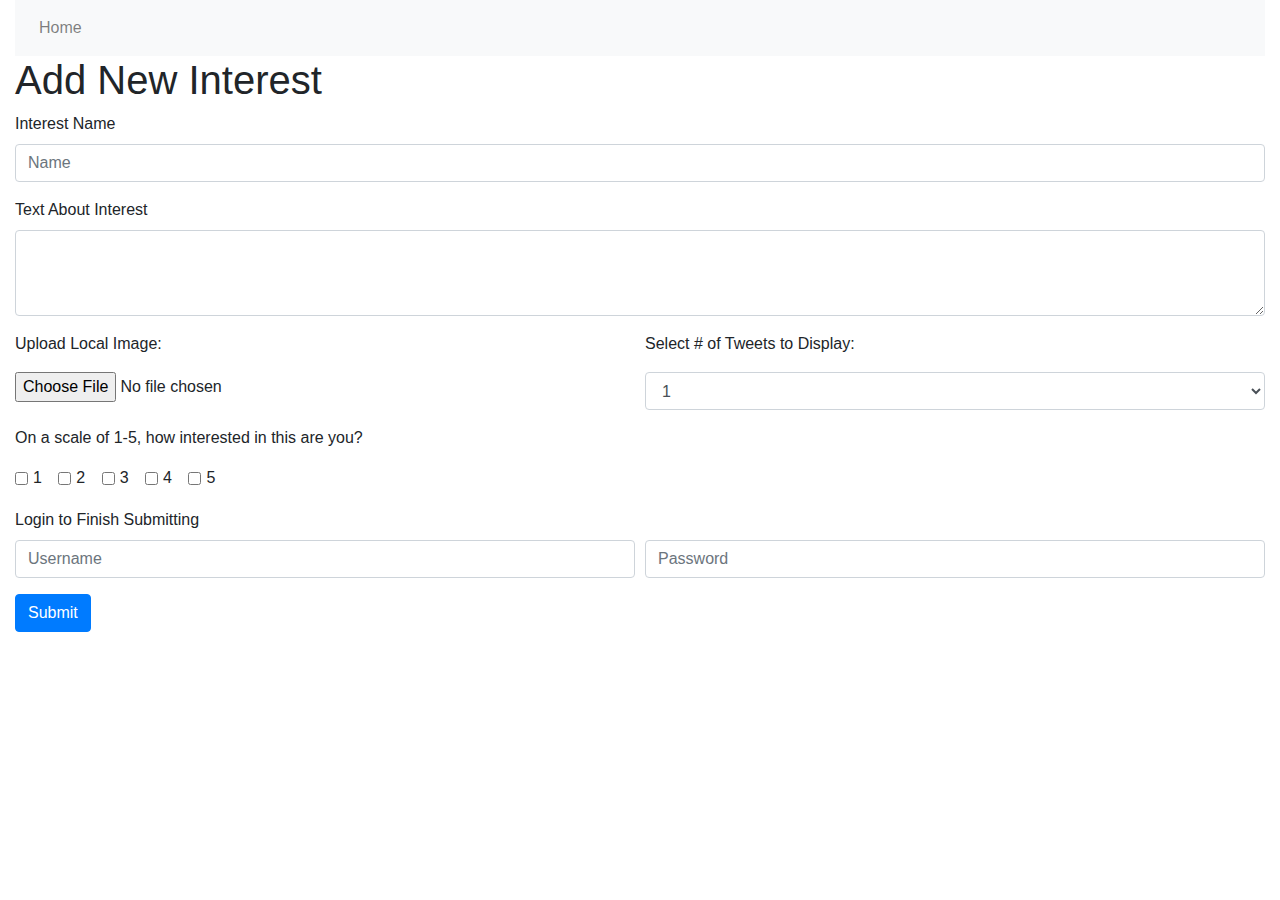
<file: Homework/hmwk1/form.html>
<!DOCTYPE html>
<html>
    <head>
        <title>Add Interest</title>
        <link rel="stylesheet" href="https://maxcdn.bootstrapcdn.com/bootstrap/4.4.1/css/bootstrap.min.css">

        <!-- jQuery library -->
        <script src="https://ajax.googleapis.com/ajax/libs/jquery/3.4.1/jquery.min.js"></script>

        <!-- Popper JS -->
        <script src="https://cdnjs.cloudflare.com/ajax/libs/popper.js/1.16.0/umd/popper.min.js"></script>

        <!-- Latest compiled JavaScript -->
        <script src="https://maxcdn.bootstrapcdn.com/bootstrap/4.4.1/js/bootstrap.min.js"></script>
    </head>

    <body class = "container-fluid">
        <nav class="navbar navbar-expand-sm bg-light navbar-light">
            <ul class = "navbar-nav">
                <li class = "nav-item">
                    <a class="nav-link" href = "mypage_bootstrap.html">Home</a>
                </li>
            </ul>
        </nav>
        <h1>Add New Interest</h1>
        <form>
            <div class = "form-group">
                <label for = "interestName">Interest Name</label>
                <input type = "text" class = "form-control" placeholder = "Name" id = "interestName">
            </div>
            <div class = "form-group">
                <label for = "desc">Text About Interest</label>
                <textarea class = "form-control" id = "desc" rows = "3"></textarea>
            </div>
            <div class = "form-row">
                <div class = "form-group col-6">
                    <p>Upload Local Image:</p>
                    <input type="file" id="myFile" name="filename">
                </div>
                <div class = "form-group col-6">
                    <p>Select # of Tweets to Display:</p>
                    <select class="form-control" id="sel1">
                        <option>1</option>
                        <option>2</option>
                        <option>3</option>
                        <option>4</option>
                        <option>5</option>
                    </select>
                </div>
            </div>
            <div class = "form-row">
                <div class = "form-group col-6">
                    <p>On a scale of 1-5, how interested in this are you?</p>
                    <div class="form-check form-check-inline">
                        <input class="form-check-input" type="checkbox" id="inlineCheckbox1" value="option1">
                        <label class="form-check-label" for="inlineCheckbox1">1</label>
                      </div>
                      <div class="form-check form-check-inline">
                        <input class="form-check-input" type="checkbox" id="inlineCheckbox2" value="option2">
                        <label class="form-check-label" for="inlineCheckbox2">2</label>
                      </div>
                      <div class="form-check form-check-inline">
                        <input class="form-check-input" type="checkbox" id="inlineCheckbox3" value="option3">
                        <label class="form-check-label" for="inlineCheckbox3">3</label>
                      </div>  
                      <div class="form-check form-check-inline">
                        <input class="form-check-input" type="checkbox" id="inlineCheckbox4" value="option4">
                        <label class="form-check-label" for="inlineCheckbox4">4</label>
                      </div>  
                      <div class="form-check form-check-inline">
                        <input class="form-check-input" type="checkbox" id="inlineCheckbox5" value="option3">
                        <label class="form-check-label" for="inlineCheckbox5">5</label>
                      </div>  
                </div>
            </div>
            <label for = "username">Login to Finish Submitting</label>
            <div class = "form-row">
                <div class = "form-group col-6">
                    <input type = "text" class = "form-control" placeholder = "Username" id = "username">
                </div>
                <div class = "form-group col-6">

                    <input type = "password" class = "form-control" placeholder = "Password" id = "username">
                </div>
            </div>
            <button type="submit" class="btn btn-primary">Submit</button>
        </form>
    </body>
</html>
</file>
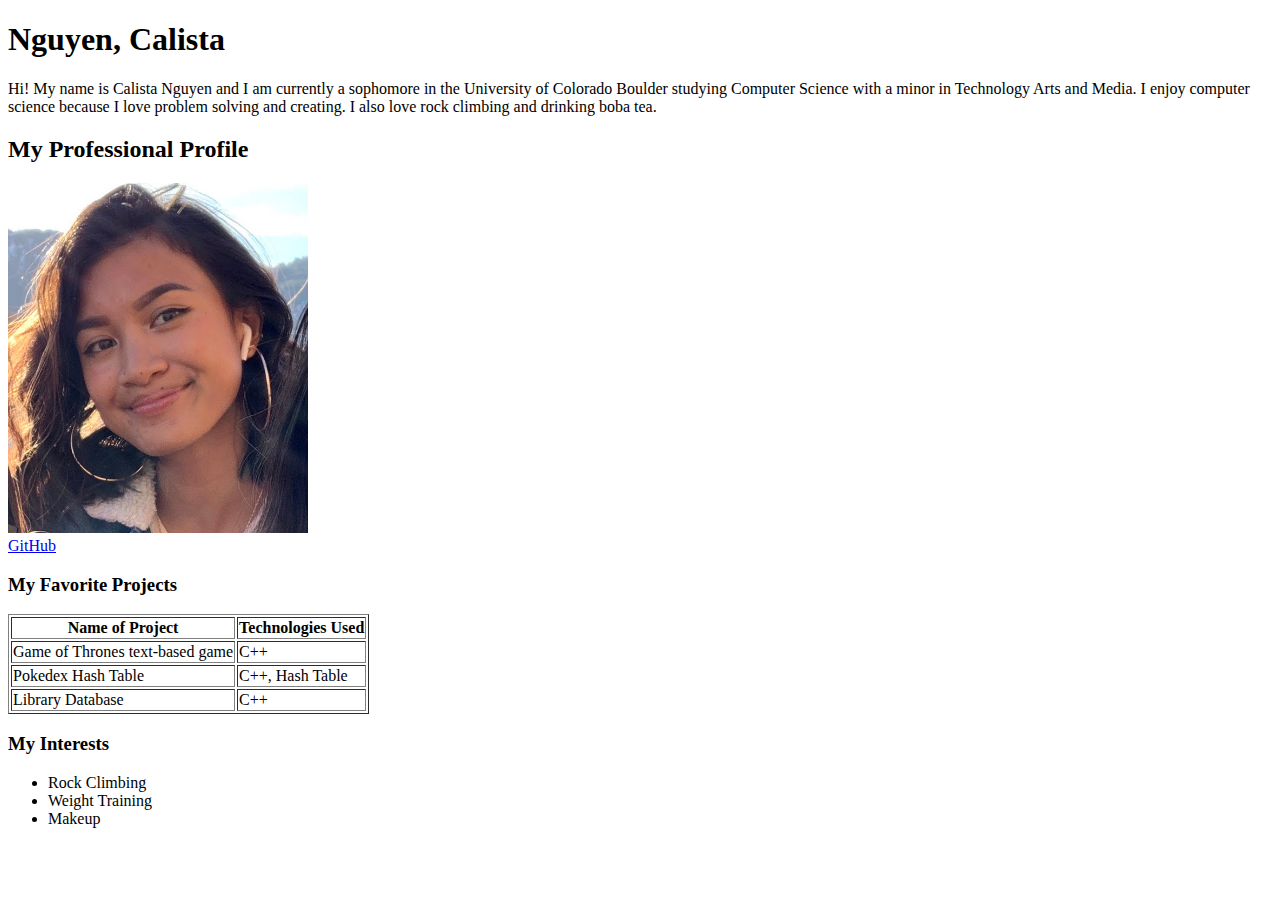
<file: Homework/hmwk1/mypage.html>
<!DOCTYPE html> 
<html>
    <head>
        <title>About Me</title>
    </head>
    <body>
        <h1>Nguyen, Calista</h1>
        <p>Hi! My name is Calista Nguyen and I am currently a sophomore in the University of Colorado Boulder studying Computer Science with a minor in Technology Arts and Media. 
            I enjoy computer science because I love problem solving and creating. I also love rock climbing and drinking boba tea.</p>
        <div>
            <h2>My Professional Profile</h2>
            <img src = "me.jpg" alt = "Picture of me" width = "300" lenth = "500" >
        </div>
        <a href="https://github.com/calistanguyen">GitHub</a>
        <div>
            <h3>My Favorite Projects</h3>
            <table border = "1">
                <thead>
                    <tr>
                        <th scope = "col">Name of Project</th>
                        <th scope = "col">Technologies Used</th>
                    </tr>
                </thead>
                <tbody>
                    <tr>
                        <td>Game of Thrones text-based game</td>
                        <td>C++</td>
                    </tr>
                    <tr>
                        <td>Pokedex Hash Table</td>
                        <td>C++, Hash Table</td>
                    </tr>
                    <tr>
                        <td>Library Database</td>
                        <td>C++</td>
                    </tr>
                </tbody>
            </table>
        </div>
        <div>
            <h3>My Interests</h3>
            <ul>
                <li>Rock Climbing</li>
                <li>Weight Training</li>
                <li>Makeup</li>
            </ul>
        </div>
    </body>
</html>
</file>
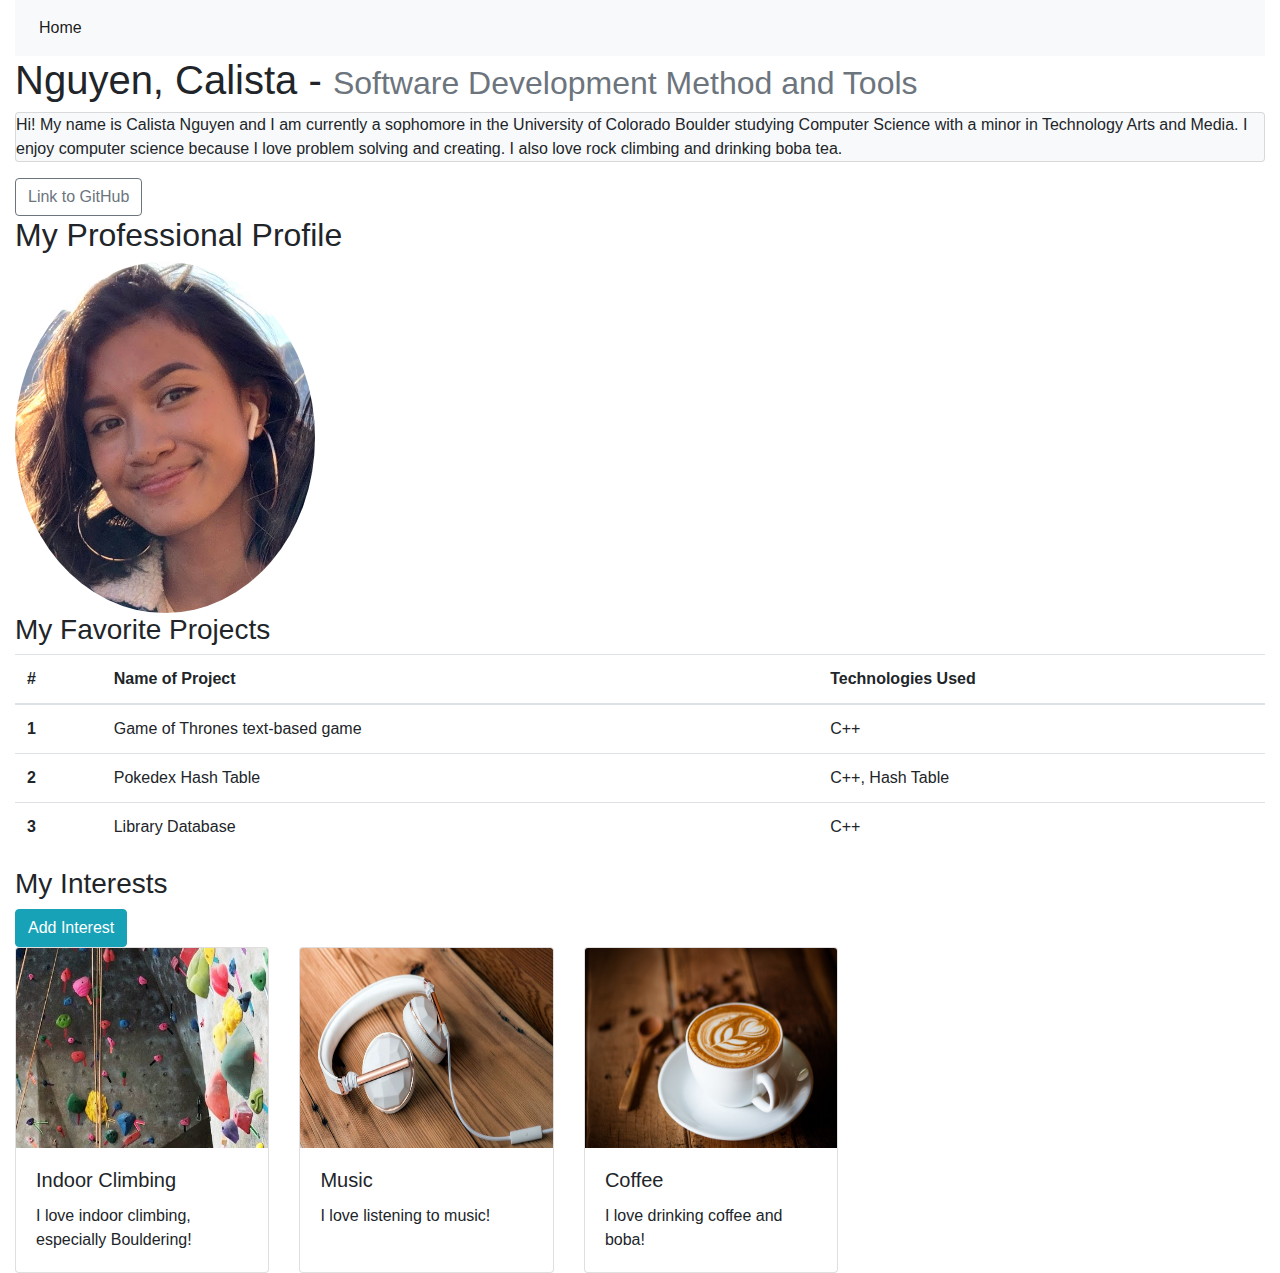
<file: Homework/hmwk1/mypage_bootstrap.html>
<!DOCTYPE html> 
<html>
    <head>
        <title>About Me</title>
        <!-- Latest compiled and minified CSS -->
        <link rel="stylesheet" href="https://maxcdn.bootstrapcdn.com/bootstrap/4.4.1/css/bootstrap.min.css">

        <!-- jQuery library -->
        <script src="https://ajax.googleapis.com/ajax/libs/jquery/3.4.1/jquery.min.js"></script>

        <!-- Popper JS -->
        <script src="https://cdnjs.cloudflare.com/ajax/libs/popper.js/1.16.0/umd/popper.min.js"></script>

        <!-- Latest compiled JavaScript -->
        <script src="https://maxcdn.bootstrapcdn.com/bootstrap/4.4.1/js/bootstrap.min.js"></script>
    </head>
    <body class = "container-fluid">
        <nav class="navbar navbar-expand-sm bg-light navbar-light">
            <ul class = "navbar-nav">
                <li class = "nav-item active">
                    <a class="nav-link" href = "mypage_bootstrap.html">Home</a>
                </li>
            </ul>
        </nav>
        <h1>
            Nguyen, Calista -
            <small class = "text-muted">Software Development Method and Tools</small>
        </h1>
        <p class = "card bg-light">
            Hi! My name is Calista Nguyen and I am currently a sophomore in the University of Colorado Boulder studying Computer Science with a minor in Technology Arts and Media. I enjoy computer science because I love problem solving and creating. I also love rock climbing and drinking boba tea.
        </p>
        <div>
            <a class = "btn btn-outline-secondary" href="https://github.com/calistanguyen">Link to GitHub</a>
        <div>
        <div>
            <h2>My Professional Profile</h2>
            <img src = "me.jpg" class = "rounded-circle" alt = "Picture of me" width = "300" lenth = "500" >
        </div>
        </div>
            <h3>My Favorite Projects</h3>
            <table class = "table">
                <thead>
                    <tr>
                        <th scope = "col">#</th>
                        <th scope = "col">Name of Project</th>
                        <th scope = "col">Technologies Used</th>
                    </tr>
                </thead>
                <tbody>
                    <tr>
                        <th scope = "row">1</th>
                        <td>Game of Thrones text-based game</td>
                        <td>C++</td>
                    </tr>
                    <tr>
                        <th scope = "row">2</th>
                        <td>Pokedex Hash Table</td>
                        <td>C++, Hash Table</td>
                    </tr>
                    <tr>
                        <th scope = "row">3</th>
                        <td>Library Database</td>
                        <td>C++</td>
                    </tr>
                </tbody>
            </table>
        </div>
        <h3>My Interests</h3>
        <a class = "btn btn-info" href = "form.html" role = "button">Add Interest</a>
        <div class = "row">
            <div class = "col-sm-8">
                <div class = "card-deck">
                    <div class = "card" style = "width:20rem">
                        <img class = "card-img-top" src ="rock.jpg" width = "300" height = "200" alt = "Rock climbing wall">
                        <div class = "card-body">
                            <h5 class = "card-title">Indoor Climbing</h5>
                            <p class = "card-text">I love indoor climbing, especially Bouldering!</p>
                        </div>
                    </div>
                    <div class = "card" style = "width:20rem">
                        <img class = "card-img-top" src ="music.jpg" width = "300" height = "200" alt = "Coffee cup">
                        <div class = "card-body">
                            <h5 class = "card-title">Music</h5>
                            <p class = "card-text">I love listening to music!</p>
                        </div>
                    </div>
                    <div class = "card" style = "width:20rem">
                        <img class = "card-img-top" src ="coffee.jpg" width = "300" height = "200" alt = "Headphones">
                        <div class = "card-body">
                            <h5 class = "card-title">Coffee</h5>
                            <p class = "card-text">I love drinking coffee and boba!</p>
                        </div>
                    </div>
                </div>

            </div>
        </div>
    </body>
</html>
</file>
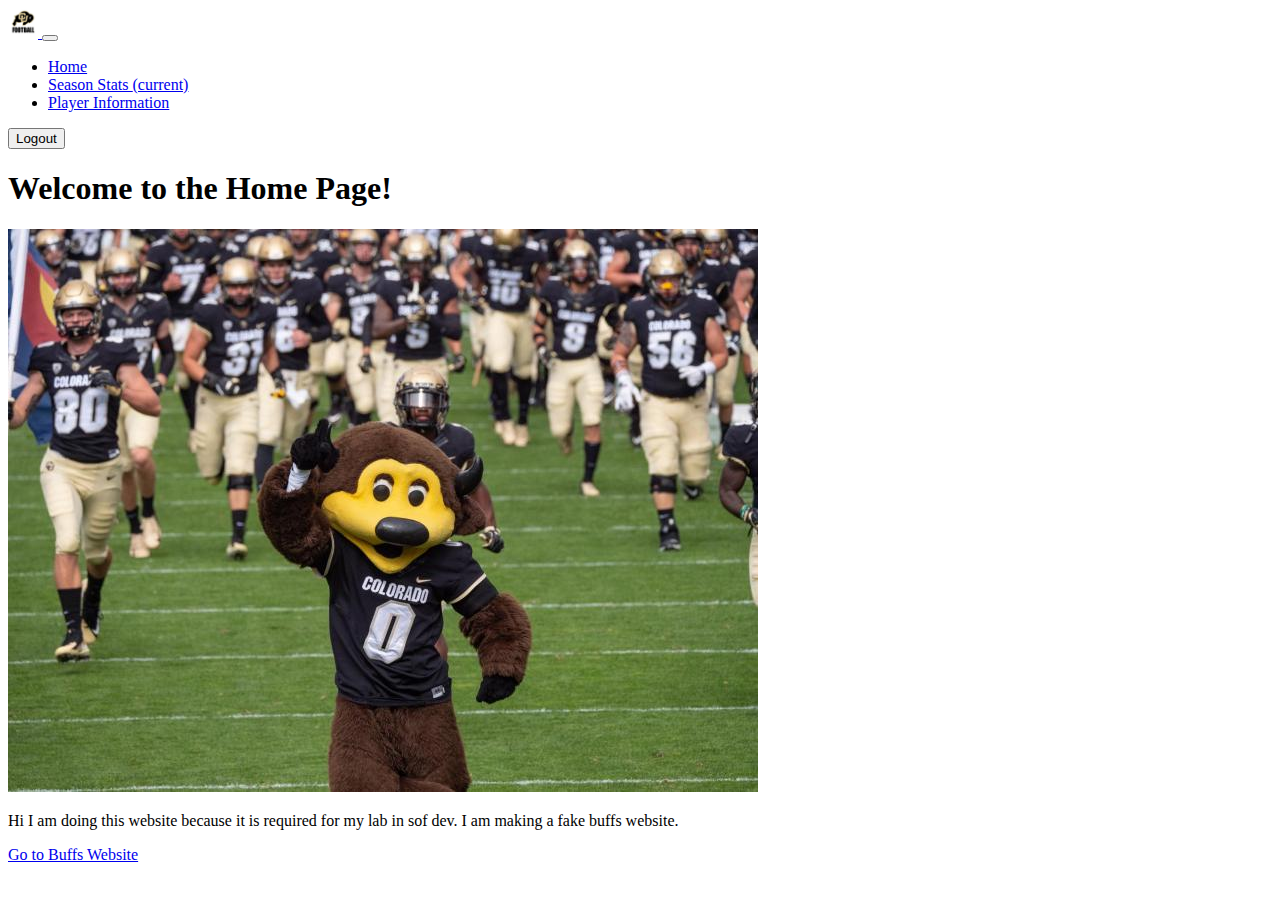
<file: Labs/lab_4/Lab_Website-/views/home.html>
<!-- Home Page -->
<!doctype html>
<html lang="en">
  <head>
    <meta charset="utf-8">
    <meta name="viewport" content="width=device-width, initial-scale=1, shrink-to-fit=no">
    <meta name="description" content="">
    <title>2018 Player Info</title>
	<link rel='icon' href='../resources/img/favicon.ico' type='image/x-icon'/>
    <!-- Bootstrap core CSS -->
	<link rel="stylesheet" href="https://stackpath.bootstrapcdn.com/bootstrap/4.2.1/css/bootstrap.min.css" integrity="sha384-GJzZqFGwb1QTTN6wy59ffF1BuGJpLSa9DkKMp0DgiMDm4iYMj70gZWKYbI706tWS" crossorigin="anonymous">
	<link href="../resources/css/my_style.css" rel="stylesheet">
  </head>
  <body>
	<nav class="navbar navbar-expand-lg navbar-dark bg-dark">
	  <a class="navbar-brand" href="home.html">
		<img class="rounded-circle" src="../resources/img/cu_boulder_logo.jpg" alt="" width="30" height="30">
	  </a>
	  <button class="navbar-toggler" type="button" data-toggle="collapse" data-target="#navbarText" aria-controls="navbarText" aria-expanded="false" aria-label="Toggle navigation">
		<span class="navbar-toggler-icon"></span>
	  </button>
	  <div class="collapse navbar-collapse" id="navbarText">
		<ul class="navbar-nav mr-auto">
		  <li class="nav-item active">
			<a class="nav-link" href="home.html">Home</a>
		  </li>
		  <li class="nav-item">
			<a class="nav-link" href="team_stats.html">Season Stats <span class="sr-only">(current)</span></a>
		  </li>
		  <li class="nav-item">
			<a class="nav-link" href="player_info.html">Player Information</a>
		  </li>
		</ul>
		<div class="form-inline my-2 my-lg-0">
			<button class="btn btn-outline-light my-2 my-sm-0" type="submit">Logout</button>
		</div>
	  </div>
	</nav>
	<div class="container">
		<h1>Welcome to the Home Page!</h1>
		<img src="../resources/img/chip.jpg" class="img-thumbnail" alt="An image of Chip and the football team"> 
		<p> Hi I am doing this website because it is required for my lab in sof dev. I am making a fake buffs website.</p>
		<a href = "https://cubuffs.com"> Go to Buffs Website</a>

		<!--Add your code for the home page here -->
		<!-- Home Page Requirements: 
		Your home page must include the following components:

			1. A header tag with a message welcoming the user to your website
			2. An image (related to Football or specifically the Buffs team)
			3. A short description of your website (2 sentences).
			4. A Hyperlink to the Buffs official home page [ https://cubuffs.com/ ]
			5. At least 1 Bootstrap class to modify your content

		
		-->
	</div>
  
    <script src="https://code.jquery.com/jquery-3.3.1.slim.min.js" integrity="sha384-q8i/X+965DzO0rT7abK41JStQIAqVgRVzpbzo5smXKp4YfRvH+8abtTE1Pi6jizo" crossorigin="anonymous"></script>
	<script src="https://cdnjs.cloudflare.com/ajax/libs/popper.js/1.14.6/umd/popper.min.js" integrity="sha384-wHAiFfRlMFy6i5SRaxvfOCifBUQy1xHdJ/yoi7FRNXMRBu5WHdZYu1hA6ZOblgut" crossorigin="anonymous"></script>
	<script src="https://stackpath.bootstrapcdn.com/bootstrap/4.2.1/js/bootstrap.min.js" integrity="sha384-B0UglyR+jN6CkvvICOB2joaf5I4l3gm9GU6Hc1og6Ls7i6U/mkkaduKaBhlAXv9k" crossorigin="anonymous"></script>
</body>
</html>
</file>
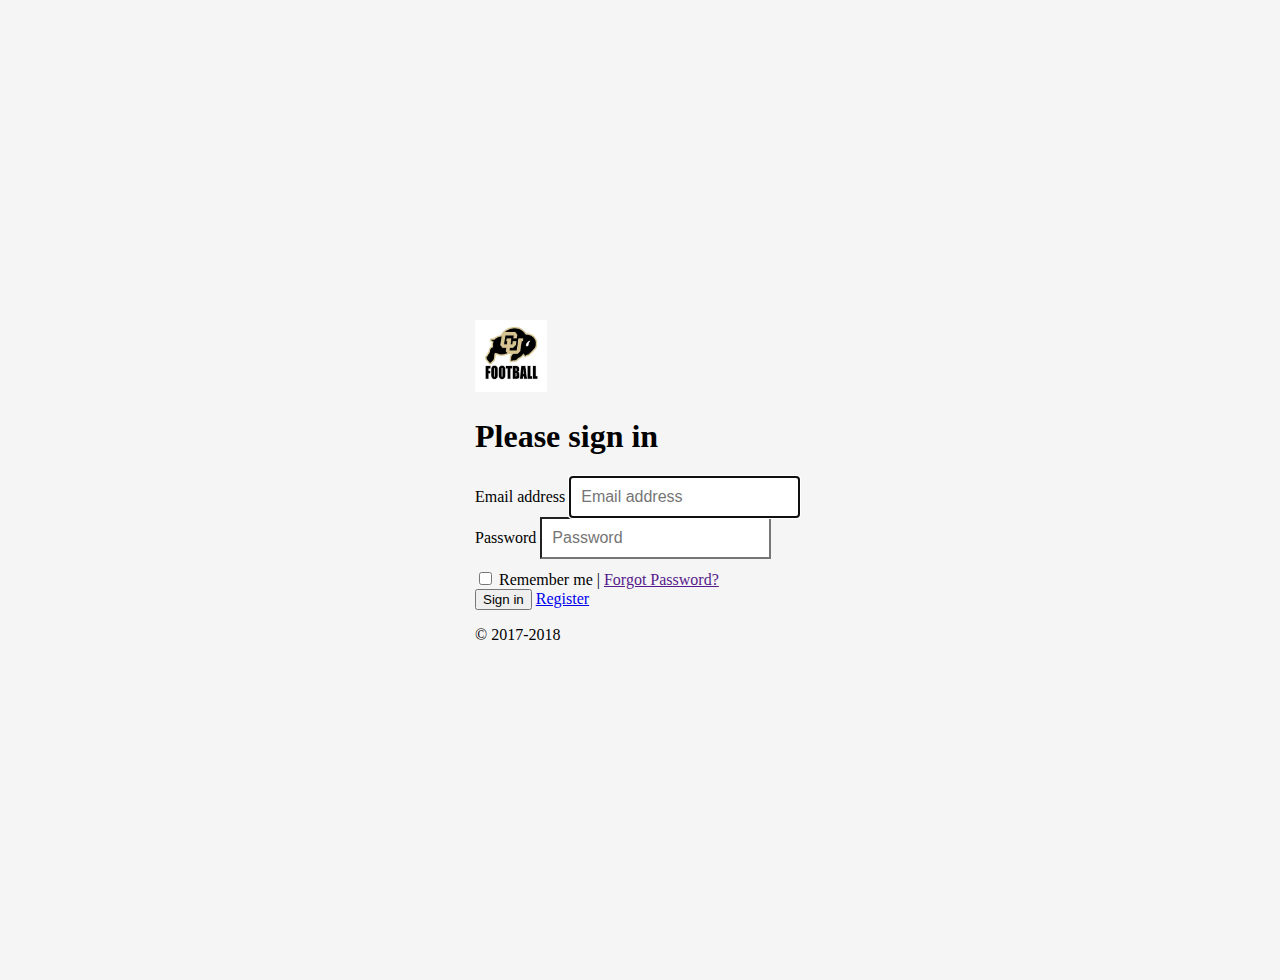
<file: Labs/lab_4/Lab_Website-/views/login.html>
<!-- No Updates Necessary!-->
<!doctype html>
<html lang="en">
  <head>
    <meta charset="utf-8">
    <meta name="viewport" content="width=device-width, initial-scale=1, shrink-to-fit=no">
    <meta name="description" content="">
    <title>Login Page</title>
	
	<link rel='icon' href='../resources/img/favicon.ico' type='image/x-icon'/>
    <!-- Bootstrap core CSS -->
	<link rel="stylesheet" href="https://stackpath.bootstrapcdn.com/bootstrap/4.2.1/css/bootstrap.min.css" integrity="sha384-GJzZqFGwb1QTTN6wy59ffF1BuGJpLSa9DkKMp0DgiMDm4iYMj70gZWKYbI706tWS" crossorigin="anonymous">

    <!-- Custom styles for this template -->
    <link href="../resources/css/signin.css" rel="stylesheet">
	<link href="../resources/css/my_style.css" rel="stylesheet">
  </head>
  <body class="center text-center">
    <form class="form-signin">
	  <img class="rounded-circle" src="../resources/img/cu_boulder_logo.jpg" alt="" width="72" height="72">
	  <h1 class="h3 mb-3 font-weight-normal">Please sign in</h1>
	  <label for="inputEmail" class="sr-only">Email address</label>
	  <input type="email" id="inputEmail" class="form-control" placeholder="Email address" required autofocus>
	  <label for="inputPassword" class="sr-only">Password</label>
	  <input type="password" id="inputPassword" class="form-control" placeholder="Password" required>
	  <div class="checkbox mb-3">
		<label>
		  <input type="checkbox" value="remember-me"> Remember me | 
		</label>
			<a href="">Forgot Password?</a>
	  </div>
	  <button class="btn btn-lg btn-primary" type="submit">Sign in</button>
	  <a class="btn btn-lg btn-primary" href="register.html">Register</a>
	  <p class="mt-5 mb-3 text-muted">&copy; 2017-2018</p>
	</form>
	<script src="https://code.jquery.com/jquery-3.3.1.slim.min.js" integrity="sha384-q8i/X+965DzO0rT7abK41JStQIAqVgRVzpbzo5smXKp4YfRvH+8abtTE1Pi6jizo" crossorigin="anonymous"></script>
	<script src="https://cdnjs.cloudflare.com/ajax/libs/popper.js/1.14.6/umd/popper.min.js" integrity="sha384-wHAiFfRlMFy6i5SRaxvfOCifBUQy1xHdJ/yoi7FRNXMRBu5WHdZYu1hA6ZOblgut" crossorigin="anonymous"></script>
	<script src="https://stackpath.bootstrapcdn.com/bootstrap/4.2.1/js/bootstrap.min.js" integrity="sha384-B0UglyR+jN6CkvvICOB2joaf5I4l3gm9GU6Hc1og6Ls7i6U/mkkaduKaBhlAXv9k" crossorigin="anonymous"></script>
</body>
</html>
</file>
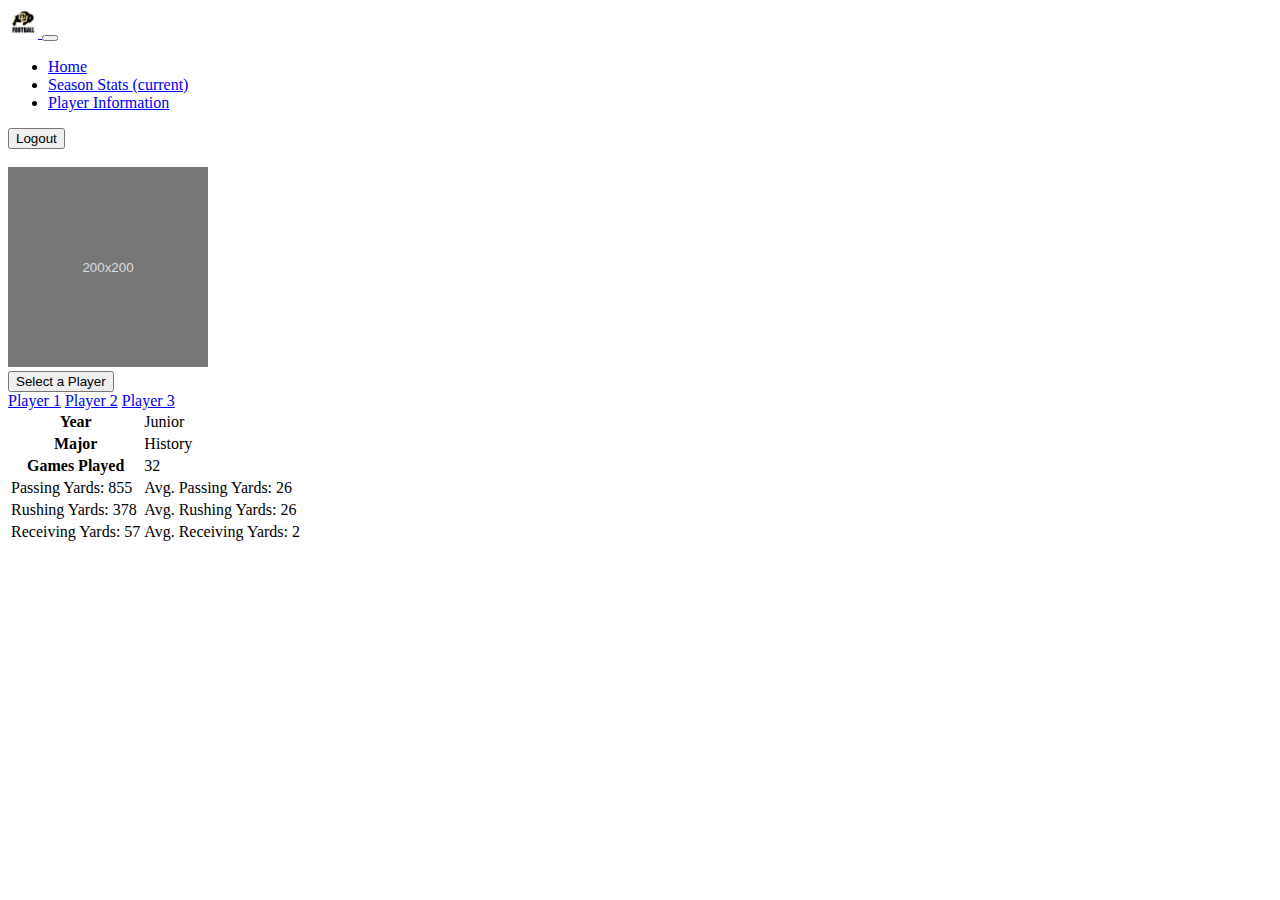
<file: Labs/lab_4/Lab_Website-/views/player_info.html>
<!-- Player Information Page -->
<!doctype html>
<html lang="en">
  <head>
    <meta charset="utf-8">
    <meta name="viewport" content="width=device-width, initial-scale=1, shrink-to-fit=no">
    <meta name="description" content="">
    <title>2018 Player Info</title>
	<link rel='icon' href='../resources/img/favicon.ico' type='image/x-icon'/>
    <!-- Bootstrap core CSS -->
	<link rel="stylesheet" href="https://stackpath.bootstrapcdn.com/bootstrap/4.2.1/css/bootstrap.min.css" integrity="sha384-GJzZqFGwb1QTTN6wy59ffF1BuGJpLSa9DkKMp0DgiMDm4iYMj70gZWKYbI706tWS" crossorigin="anonymous">  
	<link href="../resources/css/my_style.css" rel="stylesheet">
  </head>
  <body>
	<nav class="navbar navbar-expand-lg navbar-dark bg-dark">
	  <a class="navbar-brand" href="home.html">
		<img class="rounded-circle" src="../resources/img/cu_boulder_logo.jpg" alt="" width="30" height="30">
	  </a>
	  <button class="navbar-toggler" type="button" data-toggle="collapse" data-target="#navbarText" aria-controls="navbarText" aria-expanded="false" aria-label="Toggle navigation">
		<span class="navbar-toggler-icon"></span>
	  </button>
	  <div class="collapse navbar-collapse" id="navbarText">
		<ul class="navbar-nav mr-auto">
		 <li class="nav-item">
			<a class="nav-link" href="home.html">Home</a>
		  </li>
		  <li class="nav-item">
			<a class="nav-link" href="team_stats.html">Season Stats <span class="sr-only">(current)</span></a>
		  </li>
		  <li class="nav-item active">
			<a class="nav-link" href="player_info.html">Player Information</a>
		  </li>
		</ul>
		<div class="form-inline my-2 my-lg-0">
			<button class="btn btn-outline-light my-2 my-sm-0" type="submit">Logout</button>
		</div>
	  </div>
	</nav>
	<div class="container">
		<br>
		<div class="row">
			<div class="col-3">
				<!-- 
					Todo: This section will hold a Bootstrap Card containing
						   a demo image (temp_image.svg) and a Bootstrap Dropdown menu
						   to allow the user to select between 3 temp players (switching between
						   the players will be implemented in a future lab).
				-->
				<div class="card" style="width: 14rem;">
					<img class="card-img-top" src="../resources/img/temp_image.svg" alt="Temp image" height="200px" width="200px">
					<div class = "card-body">
						<div class="dropdown" style="width: 18rem;">
							<button class="btn btn-secondary dropdown-toggle btn-lg" type="button" id="dropdownMenuButton" data-toggle="dropdown" aria-haspopup="true" aria-expanded="false">
							 Select a Player
							</button>
							<div class="dropdown-menu" aria-labelledby="dropdownMenuButton">
							  <a class="dropdown-item" href="#">Player 1</a>
							  <a class="dropdown-item" href="#">Player 2</a>
							  <a class="dropdown-item" href="#">Player 3</a>
							</div>
						</div>
					</div>
				</div>
			</div>

			<div class="col-6">

				<table class = "table">
					<tbody>
						<tr>
							<th scope = "row">Year</th>
							<td>Junior</td>
						</tr>

						<tr>
							<th scope = "row">Major</th>
							<td>History</td>
						</tr>

						<tr>
							<th scope = "row">Games Played</th>
							<td>32</td>
						</tr>

						<tr>
							<td>Passing Yards: 855</td>
							<td>Avg. Passing Yards: 26</td>
						</tr>

						<tr>
							<td>Rushing Yards: 378</td>
							<td>Avg. Rushing Yards: 26</td>
						</tr>

						<tr>
							<td>Receiving Yards: 57</td>
							<td>Avg. Receiving Yards: 2</td>
						</tr>
					</tbody>
				</table>
				<!-- 
					Todo: This section will hold a table with a temp player's information
					
					|  Year                |  Junior                  |
					|  Major               |  History                 |
					|  Games Played        |  32                      |
					|  Passing Yards: 855  |  Avg. Passing Yards: 26  |
					|  Rushing Yards: 378  |  Avg. Rushing Yards: 12  |
					|  Receiving Yards: 57 |  Avg. Receiving Yards: 2 |
				-->
			</div>
		</div>
	</div>
  
    <script src="https://code.jquery.com/jquery-3.3.1.slim.min.js" integrity="sha384-q8i/X+965DzO0rT7abK41JStQIAqVgRVzpbzo5smXKp4YfRvH+8abtTE1Pi6jizo" crossorigin="anonymous"></script>
	<script src="https://cdnjs.cloudflare.com/ajax/libs/popper.js/1.14.6/umd/popper.min.js" integrity="sha384-wHAiFfRlMFy6i5SRaxvfOCifBUQy1xHdJ/yoi7FRNXMRBu5WHdZYu1hA6ZOblgut" crossorigin="anonymous"></script>
	<script src="https://stackpath.bootstrapcdn.com/bootstrap/4.2.1/js/bootstrap.min.js" integrity="sha384-B0UglyR+jN6CkvvICOB2joaf5I4l3gm9GU6Hc1og6Ls7i6U/mkkaduKaBhlAXv9k" crossorigin="anonymous"></script>
</body>
</html>
</file>
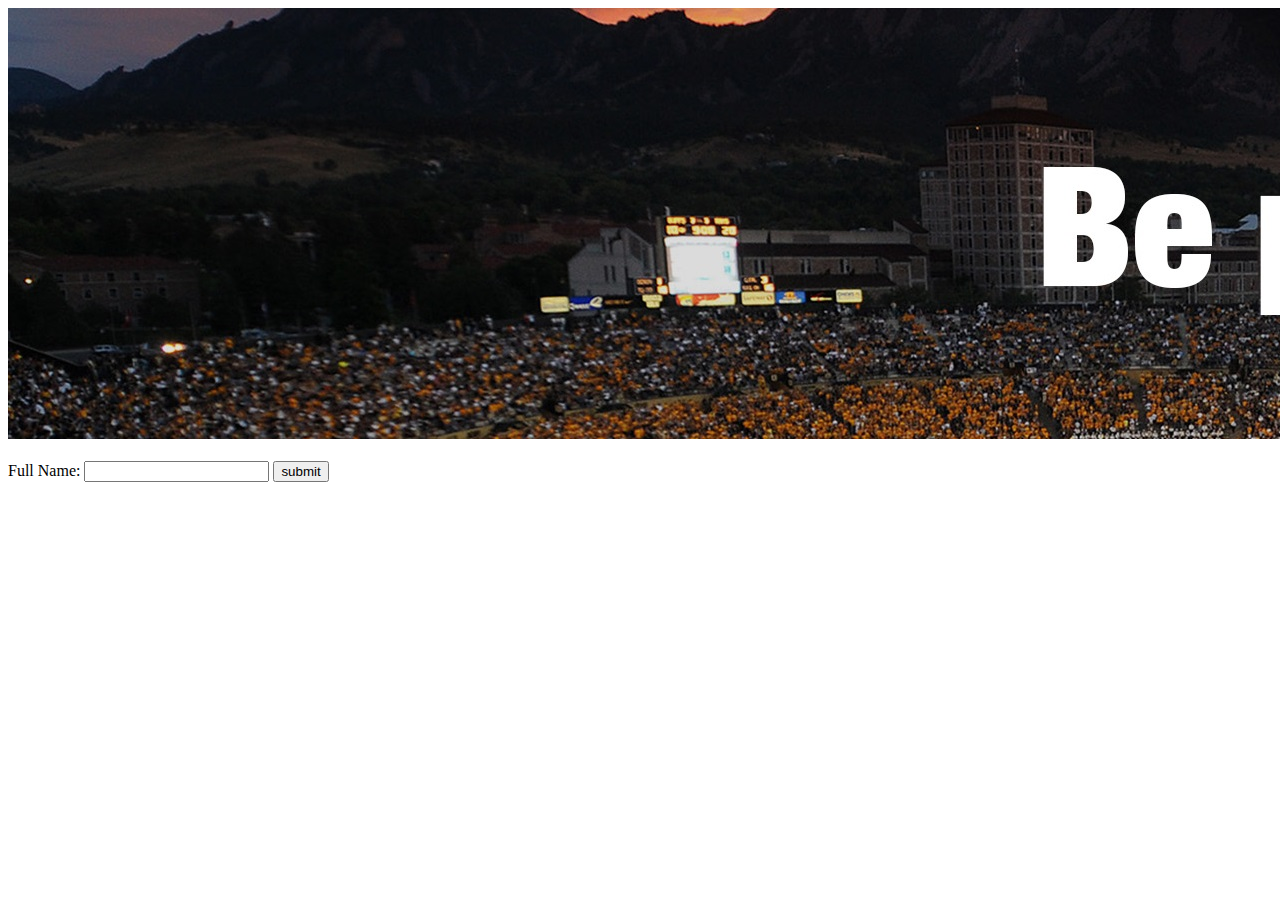
<file: Labs/lab_4/Lab_Website-/views/register.html>
<!-- Registration Page -->
<!doctype html>
<html lang="en">
  <head>
    <meta charset="utf-8">
    <meta name="viewport" content="width=device-width, initial-scale=1, shrink-to-fit=no">
    <meta name="description" content="">
    <title>Register Page</title>
	<link rel='icon' href='../resources/img/favicon.ico' type='image/x-icon'/>
    <!-- Bootstrap core CSS -->
	<link rel="stylesheet" href="https://stackpath.bootstrapcdn.com/bootstrap/4.2.1/css/bootstrap.min.css" integrity="sha384-GJzZqFGwb1QTTN6wy59ffF1BuGJpLSa9DkKMp0DgiMDm4iYMj70gZWKYbI706tWS" crossorigin="anonymous">
	<link href="../resources/css/my_style.css" rel="stylesheet">
  </head>
  <body>
	
	<img src="../resources/img/beproudcapaabanner.jpg" class="img-fluid" alt="Registration Page Banner for CU Football">
    <br>
	<br>
	<div class="container">
		<form action="home.html">
			<label for="name">Full Name:</label>
			<input type="text" id="input_id" name="field_name">
			<!--
				Todo: Create a form with the following fields:
					1. Name Text Field
					2. Email Text Field
					3. Password Text Field
					4. Password Confirmation Text Field
					5. Email Text Field
					6. CU Boulder Alumni Radio Button
					7. CU Boulder Student Radio Button
					8. CU Boulder Undergrad/Grad Radio Button
					9. Undergraduate Select (Freshman-Senior)
					10. Graduate Select (MA, MBA, PhD)
					11. Submit Button (links to home page)

			-->
			<input type="submit" value="submit" class="btn btn-primary btn-block">
		</form>
	</div>
<script src="https://code.jquery.com/jquery-3.3.1.slim.min.js" integrity="sha384-q8i/X+965DzO0rT7abK41JStQIAqVgRVzpbzo5smXKp4YfRvH+8abtTE1Pi6jizo" crossorigin="anonymous"></script>
<script src="https://cdnjs.cloudflare.com/ajax/libs/popper.js/1.14.6/umd/popper.min.js" integrity="sha384-wHAiFfRlMFy6i5SRaxvfOCifBUQy1xHdJ/yoi7FRNXMRBu5WHdZYu1hA6ZOblgut" crossorigin="anonymous"></script>
<script src="https://stackpath.bootstrapcdn.com/bootstrap/4.2.1/js/bootstrap.min.js" integrity="sha384-B0UglyR+jN6CkvvICOB2joaf5I4l3gm9GU6Hc1og6Ls7i6U/mkkaduKaBhlAXv9k" crossorigin="anonymous"></script>
</body>
</html>
</file>
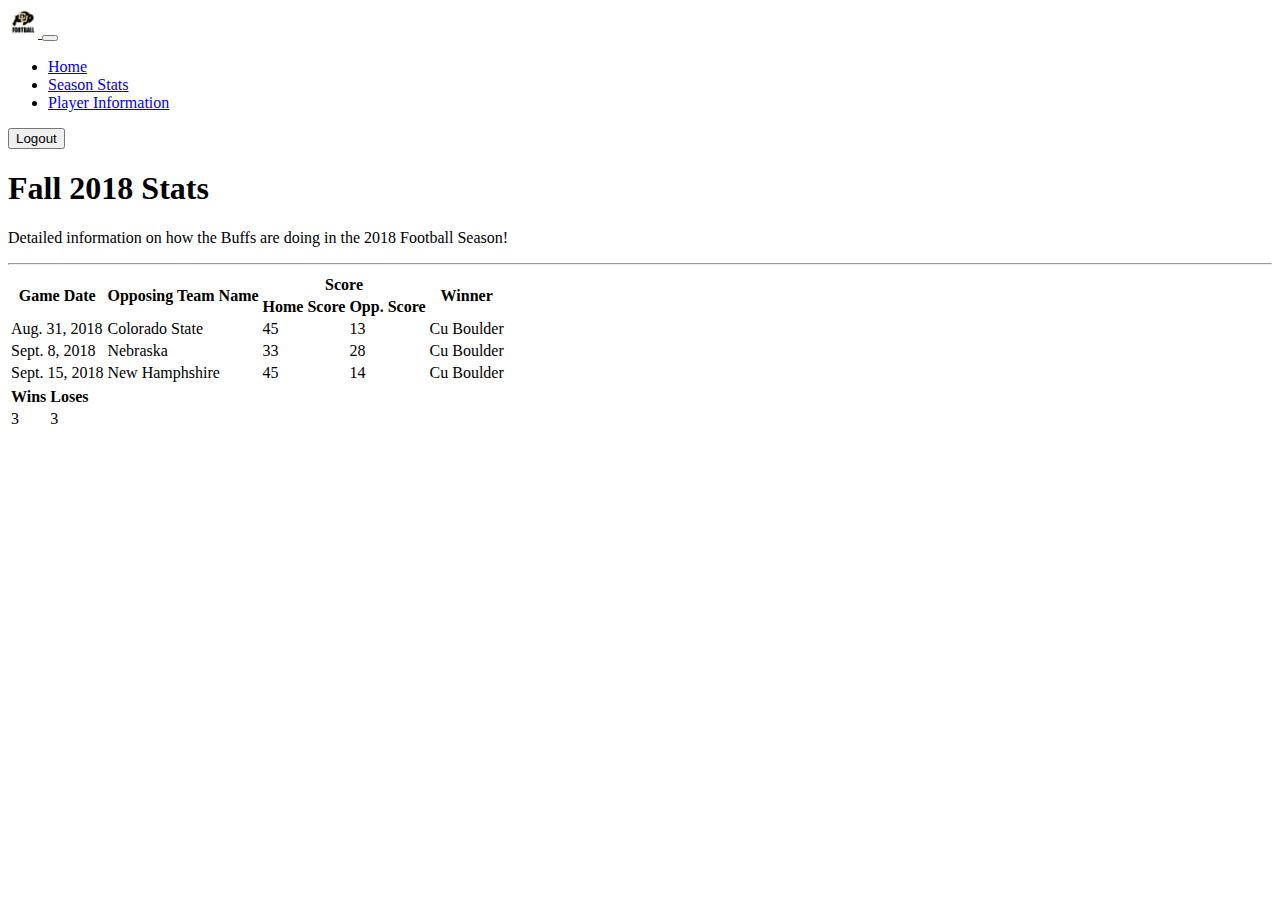
<file: Labs/lab_4/Lab_Website-/views/team_stats.html>
<!-- Team Stats Page -->
<!doctype html>
<html lang="en">
  <head>
    <meta charset="utf-8">
    <meta name="viewport" content="width=device-width, initial-scale=1, shrink-to-fit=no">
    <meta name="description" content="">
    <title>2018 Season Stats</title>
	<link rel='icon' href='../resources/img/favicon.ico' type='image/x-icon'/>
    <!-- Bootstrap core CSS -->
	<link rel="stylesheet" href="https://stackpath.bootstrapcdn.com/bootstrap/4.2.1/css/bootstrap.min.css" integrity="sha384-GJzZqFGwb1QTTN6wy59ffF1BuGJpLSa9DkKMp0DgiMDm4iYMj70gZWKYbI706tWS" crossorigin="anonymous">
	<link href="../resources/css/my_style.css" rel="stylesheet">
  </head>
  <body>
	<nav class="navbar navbar-expand-lg navbar-dark bg-dark">
	  <a class="navbar-brand" href="home.html">
		<img class="rounded-circle" src="../resources/img/cu_boulder_logo.jpg" alt="" width="30" height="30">
	  </a>
	  <button class="navbar-toggler" type="button" data-toggle="collapse" data-target="#navbarText" aria-controls="navbarText" aria-expanded="false" aria-label="Toggle navigation">
		<span class="navbar-toggler-icon"></span>
	  </button>
	  <div class="collapse navbar-collapse" id="navbarText">
		<ul class="navbar-nav mr-auto">
		  <li class="nav-item">
			<a class="nav-link" href="home.html">Home</a>
		  </li>
		  <li class="nav-item active">
			<a class="nav-link" href="team_stats.html">Season Stats</a>
		  </li>
		  <li class="nav-item">
			<a class="nav-link" href="player_info.html">Player Information</a>
		  </li>
		</ul>
		<div class="form-inline my-2 my-lg-0">
			<button class="btn btn-outline-light my-2 my-sm-0" type="submit">Logout</button>
		</div>
	  </div>
	</nav>
	<div class = "container">
		<div class="jumbotron">
			<h1 class = "display-4">Fall 2018 Stats</h1>
			<p class="lead">Detailed information on how the Buffs are doing in the 2018 Football Season!</p>
			<hr class = "my-4">
		</div>
			<!-- 
				Todo: Add to your team_stats.html page the following components:
					1. JumboTron announcing the Fall 2018 Season
					2. A table listing 3 different football matches (Colorado State, Nebraska, & New Hampshire)
					3. A second table listing the Win/Loss ratio for the season
			-->
		<table class = "table table-bordered">
			<thead>
				<tr>
					<th scope = "col" rowspan = "2" class = "text-bottom" >Game Date</th>
					<th scope = "col" rowspan = "2"> Opposing Team Name</th>
					<th scope = "col" colspan = "2" class = "text-center">Score</th>
					<th scope = "col" rowspan = "2">Winner</th>
				</tr>
				<tr>
					<th scope = "col"> Home Score </th>
					<th scope = "col"> Opp. Score</th>
				</tr>
			</thead>
			
			<tbody>
				<tr>
					<td>Aug. 31, 2018</td>
					<td>Colorado State</td>
					<td>45</td>
					<td>13</td>
					<td>Cu Boulder</td>
				</tr>
				<tr>
					<td>Sept. 8, 2018</td>
					<td>Nebraska</td>
					<td>33</td>
					<td>28</td>
					<td>Cu Boulder</td>
				</tr>
				<tr>
					<td>Sept. 15, 2018</td>
					<td>New Hamphshire</td>
					<td>45</td>
					<td>14</td>
					<td>Cu Boulder</td>	
				</tr>
			</tbody>
		</table>


		<table class = "table">
			<thead>
				<tr>
					<th scope = "col" class = "text-center">Wins</th>
					<th scope = "col" class = "text-center">Loses</th>
				</tr>
			</thead>

			<tbody>
				<tr>
					<td class = "text-center">3</td>
					<td class = "text-center">3</td>
				</tr>
			</tbody>

		</table>



	</div>
  
    <script src="https://code.jquery.com/jquery-3.3.1.slim.min.js" integrity="sha384-q8i/X+965DzO0rT7abK41JStQIAqVgRVzpbzo5smXKp4YfRvH+8abtTE1Pi6jizo" crossorigin="anonymous"></script>
	<script src="https://cdnjs.cloudflare.com/ajax/libs/popper.js/1.14.6/umd/popper.min.js" integrity="sha384-wHAiFfRlMFy6i5SRaxvfOCifBUQy1xHdJ/yoi7FRNXMRBu5WHdZYu1hA6ZOblgut" crossorigin="anonymous"></script>
	<script src="https://stackpath.bootstrapcdn.com/bootstrap/4.2.1/js/bootstrap.min.js" integrity="sha384-B0UglyR+jN6CkvvICOB2joaf5I4l3gm9GU6Hc1og6Ls7i6U/mkkaduKaBhlAXv9k" crossorigin="anonymous"></script>
</body>
</html>
</file>
<file: Labs/lab_4/Lab_Website-/resources/css/my_style.css>
/* Add any css you want to use for you website here */
</file>
<file: Labs/lab_4/Lab_Website-/resources/css/signin.css>
/* This css was created by Bootstrap for their login page example */
html, body{
    height:100%; /* important to vertically align the container */
    margin:0;
    padding:0;
}

body {
  display: -ms-flexbox;
  display: flex;
  -ms-flex-align: center;
  align-items: center;
  padding-top: 40px;
  padding-bottom: 40px;
  background-color: #f5f5f5;
}

.form-signin {
  width: 100%;
  max-width: 330px;
  padding: 15px;
  margin: auto;
}
.form-signin .checkbox {
  font-weight: 400;
}
.form-signin .form-control {
  position: relative;
  box-sizing: border-box;
  height: auto;
  padding: 10px;
  font-size: 16px;
}
.form-signin .form-control:focus {
  z-index: 2;
}
.form-signin input[type="email"] {
  margin-bottom: -1px;
  border-bottom-right-radius: 0;
  border-bottom-left-radius: 0;
}
.form-signin input[type="password"] {
  margin-bottom: 10px;
  border-top-left-radius: 0;
  border-top-right-radius: 0;
}
</file>
